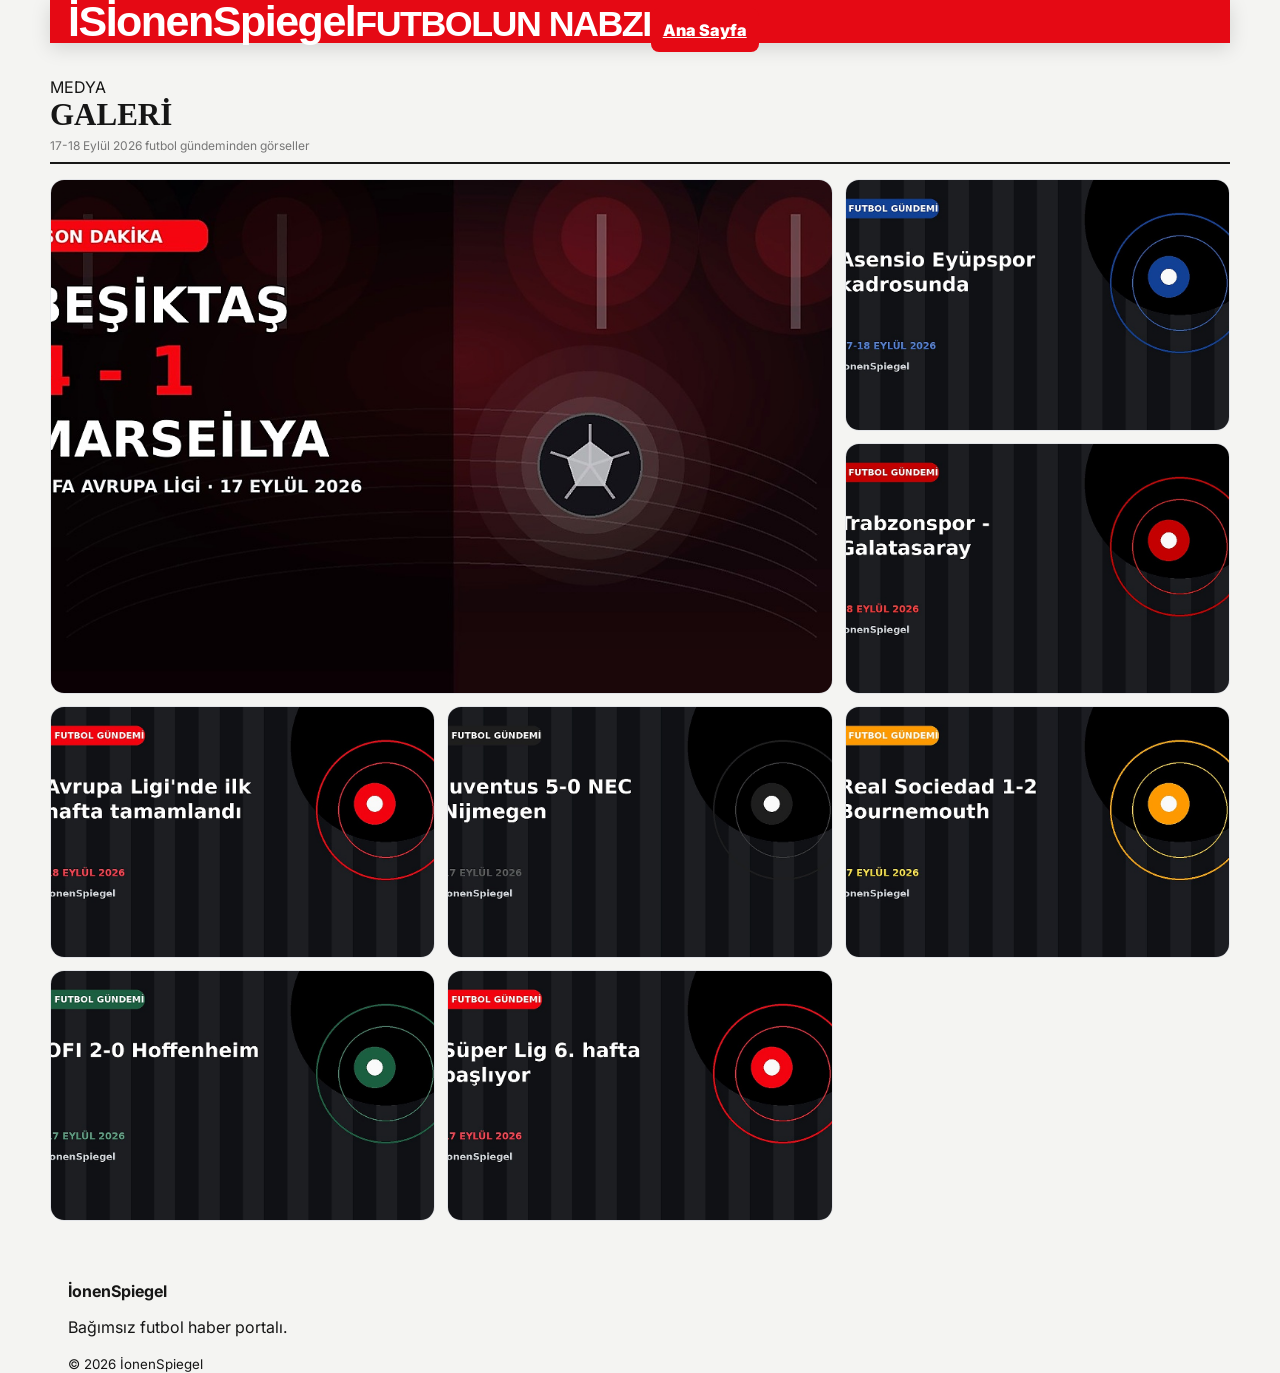
<file: galeri.html>
<!doctype html>
<html lang="tr">
<head>
<meta charset="utf-8"><meta name="viewport" content="width=device-width,initial-scale=1">
<title>Galeri | İonenSpiegel</title>
<link rel="preconnect" href="https://fonts.googleapis.com"><link rel="preconnect" href="https://fonts.gstatic.com" crossorigin>
<link href="https://fonts.googleapis.com/css2?family=Inter:wght@400;500;600;700;800;900&display=swap" rel="stylesheet">
<link rel="stylesheet" href="style.css?v=62">
<link rel="stylesheet" href="v62-modern.css?v=62">
  <script src="./ga4.js?v=64" defer></script>

<!-- Publytics Analytics -->
<script defer data-domain="ionenspiegel.github.io/Sfg3Ei" src="https://api.publytics.net/js/script.manual.min.js"></script>
<script>
    window.publytics = window.publytics || function() { (window.publytics.q = window.publytics.q || []).push(arguments) };
    publytics('pageview');
</script>


<!-- Microsoft Clarity -->
<script type="text/javascript">
    (function(c,l,a,r,i,t,y){
        c[a]=c[a]||function(){(c[a].q=c[a].q||[]).push(arguments)};
        t=l.createElement(r);t.async=1;t.src="https://www.clarity.ms/tag/"+i;
        y=l.getElementsByTagName(r)[0];y.parentNode.insertBefore(t,y);
    })(window, document, "clarity", "script", "ykfsmk1244");
</script>

</head>
<body>
<header class="site-header"><div class="topline"><div class="container topbar"><a class="brand" href="index.html"><span class="brand-mark">İS</span><span><strong>İonen</strong>Spiegel<small>FUTBOLUN NABZI</small></span></a><a class="primary-btn" href="index.html">Ana Sayfa</a></div></div></header>
<main class="container section media-page">
<div class="section-head"><div><span class="eyebrow red">MEDYA</span><h2>Galeri</h2><p class="section-subtitle">17-18 Eylül 2026 futbol gündeminden görseller</p></div></div>
<div class="gallery-page-grid">
<figure><img src="photo-bjk.jpg" alt="Beşiktaş Marseille görseli"><figcaption>Beşiktaş 4-1 Marseille · 17 Eylül</figcaption></figure>
<figure><img src="photo-asensio.jpg" alt="Fenerbahçe Asensio görseli"><figcaption>Fenerbahçe · Asensio · 17 Eylül</figcaption></figure>
<figure><img src="photo-derbi.jpg" alt="Trabzonspor Galatasaray görseli"><figcaption>Trabzonspor-Galatasaray · 18 Eylül</figcaption></figure>
<figure><img src="photo-europa.jpg" alt="Avrupa Ligi görseli"><figcaption>Avrupa Ligi · 18 Eylül</figcaption></figure>
<figure><img src="photo-juventus.jpg" alt="Juventus NEC görseli"><figcaption>Juventus 5-0 NEC · 17 Eylül</figcaption></figure>
<figure><img src="photo-bournemouth.jpg" alt="Real Sociedad Bournemouth görseli"><figcaption>Real Sociedad 1-2 Bournemouth · 17 Eylül</figcaption></figure>
<figure><img src="photo-hoffenheim.jpg" alt="OFI Hoffenheim görseli"><figcaption>OFI 2-0 Hoffenheim · 17 Eylül</figcaption></figure>
<figure><img src="photo-superlig.jpg" alt="Süper Lig programı görseli"><figcaption>Süper Lig 6. hafta · 18 Eylül</figcaption></figure>
</div>
</main>
<footer><div class="container footer-inner"><div><strong>İonenSpiegel</strong><p>Bağımsız futbol haber portalı.</p></div><small>© 2026 İonenSpiegel</small></div></footer>
</body></html>
</file>
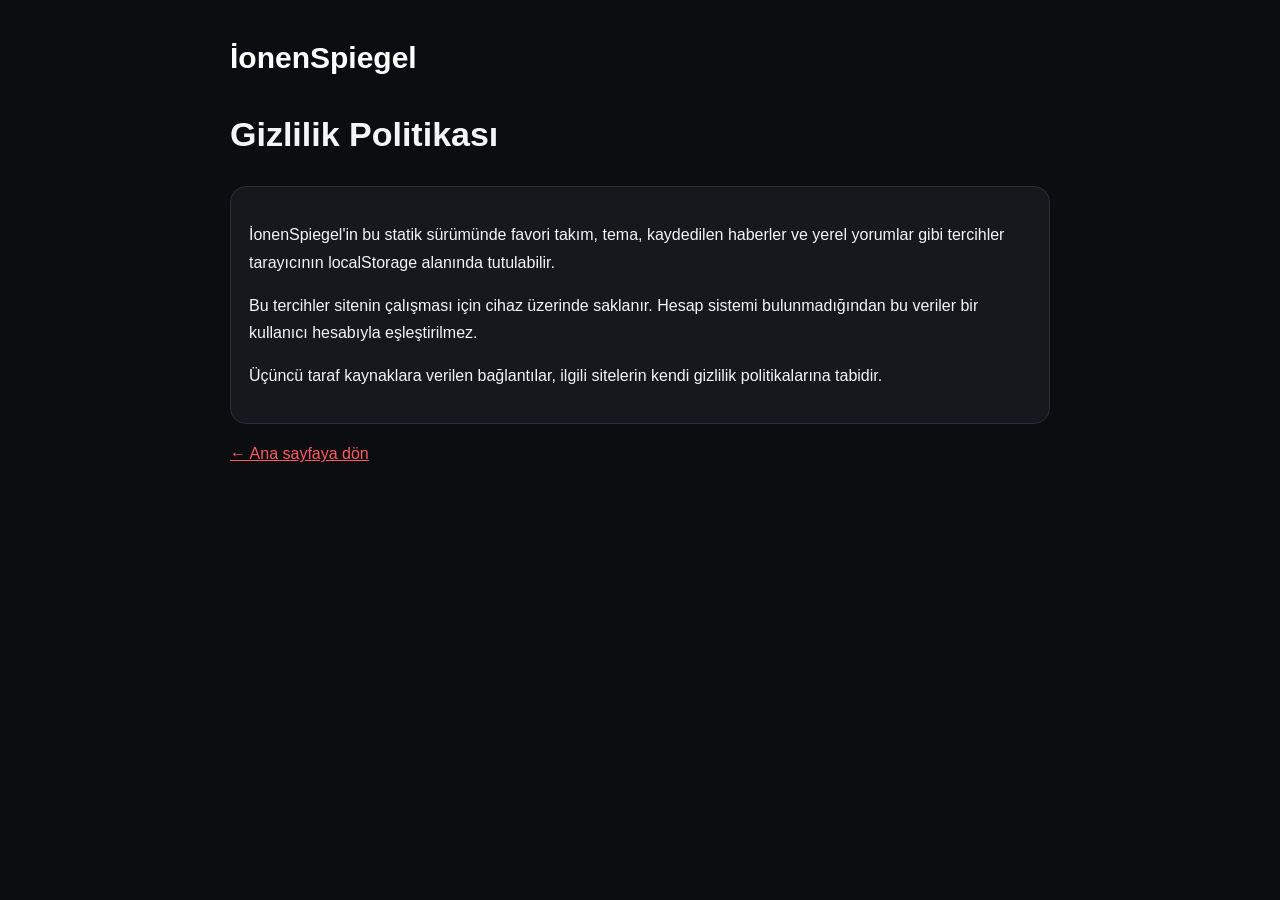
<file: gizlilik.html>
<!doctype html>
<html lang="tr"><head><meta charset="utf-8"><meta name="viewport" content="width=device-width,initial-scale=1">
<title>Gizlilik Politikası | İonenSpiegel</title>
<style>
body{margin:0;background:#0b0d10;color:#f3f5f7;font-family:Arial,sans-serif;line-height:1.7}
main{max-width:820px;margin:0 auto;padding:32px 20px 70px}
a{color:#ff5962} .brand{font-size:30px;font-weight:900;text-decoration:none;color:#fff}
h1{font-size:34px} h2{margin-top:28px} .box{padding:18px;border:1px solid #292e36;border-radius:16px;background:#15181d}
</style></head><body><main>
<a class="brand" href="./index.html">İonenSpiegel</a>
<h1>Gizlilik Politikası</h1>
<div class="box"><p>İonenSpiegel'in bu statik sürümünde favori takım, tema, kaydedilen haberler ve yerel yorumlar gibi tercihler tarayıcının localStorage alanında tutulabilir.</p>
<p>Bu tercihler sitenin çalışması için cihaz üzerinde saklanır. Hesap sistemi bulunmadığından bu veriler bir kullanıcı hesabıyla eşleştirilmez.</p>
<p>Üçüncü taraf kaynaklara verilen bağlantılar, ilgili sitelerin kendi gizlilik politikalarına tabidir.</p></div>
<p><a href="./index.html">← Ana sayfaya dön</a></p>
</main></body></html>
</file>
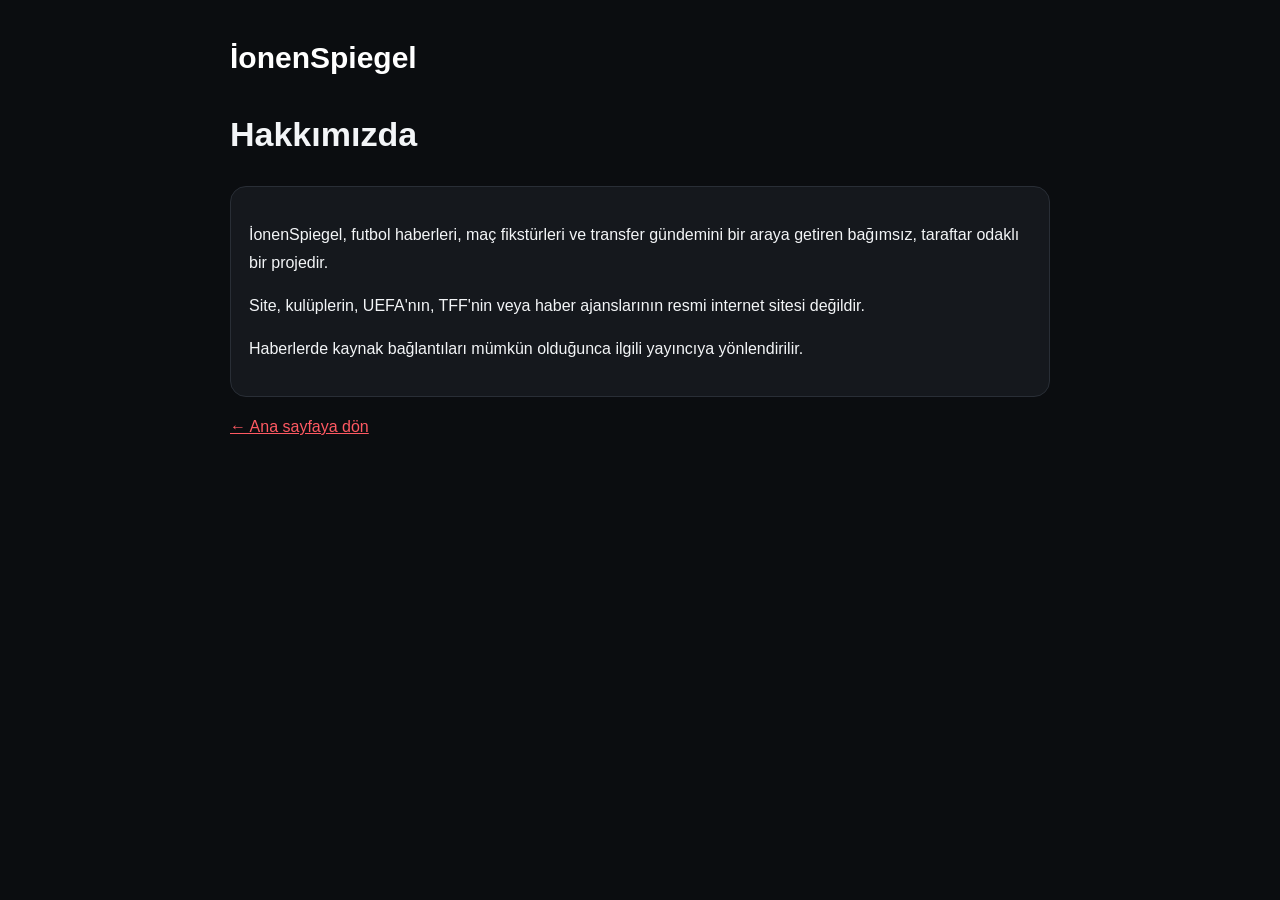
<file: hakkimizda.html>
<!doctype html>
<html lang="tr"><head><meta charset="utf-8"><meta name="viewport" content="width=device-width,initial-scale=1">
<title>Hakkımızda | İonenSpiegel</title>
<style>
body{margin:0;background:#0b0d10;color:#f3f5f7;font-family:Arial,sans-serif;line-height:1.7}
main{max-width:820px;margin:0 auto;padding:32px 20px 70px}
a{color:#ff5962} .brand{font-size:30px;font-weight:900;text-decoration:none;color:#fff}
h1{font-size:34px} h2{margin-top:28px} .box{padding:18px;border:1px solid #292e36;border-radius:16px;background:#15181d}
</style></head><body><main>
<a class="brand" href="./index.html">İonenSpiegel</a>
<h1>Hakkımızda</h1>
<div class="box"><p>İonenSpiegel, futbol haberleri, maç fikstürleri ve transfer gündemini bir araya getiren bağımsız, taraftar odaklı bir projedir.</p>
<p>Site, kulüplerin, UEFA'nın, TFF'nin veya haber ajanslarının resmi internet sitesi değildir.</p>
<p>Haberlerde kaynak bağlantıları mümkün olduğunca ilgili yayıncıya yönlendirilir.</p></div>
<p><a href="./index.html">← Ana sayfaya dön</a></p>
</main></body></html>
</file>
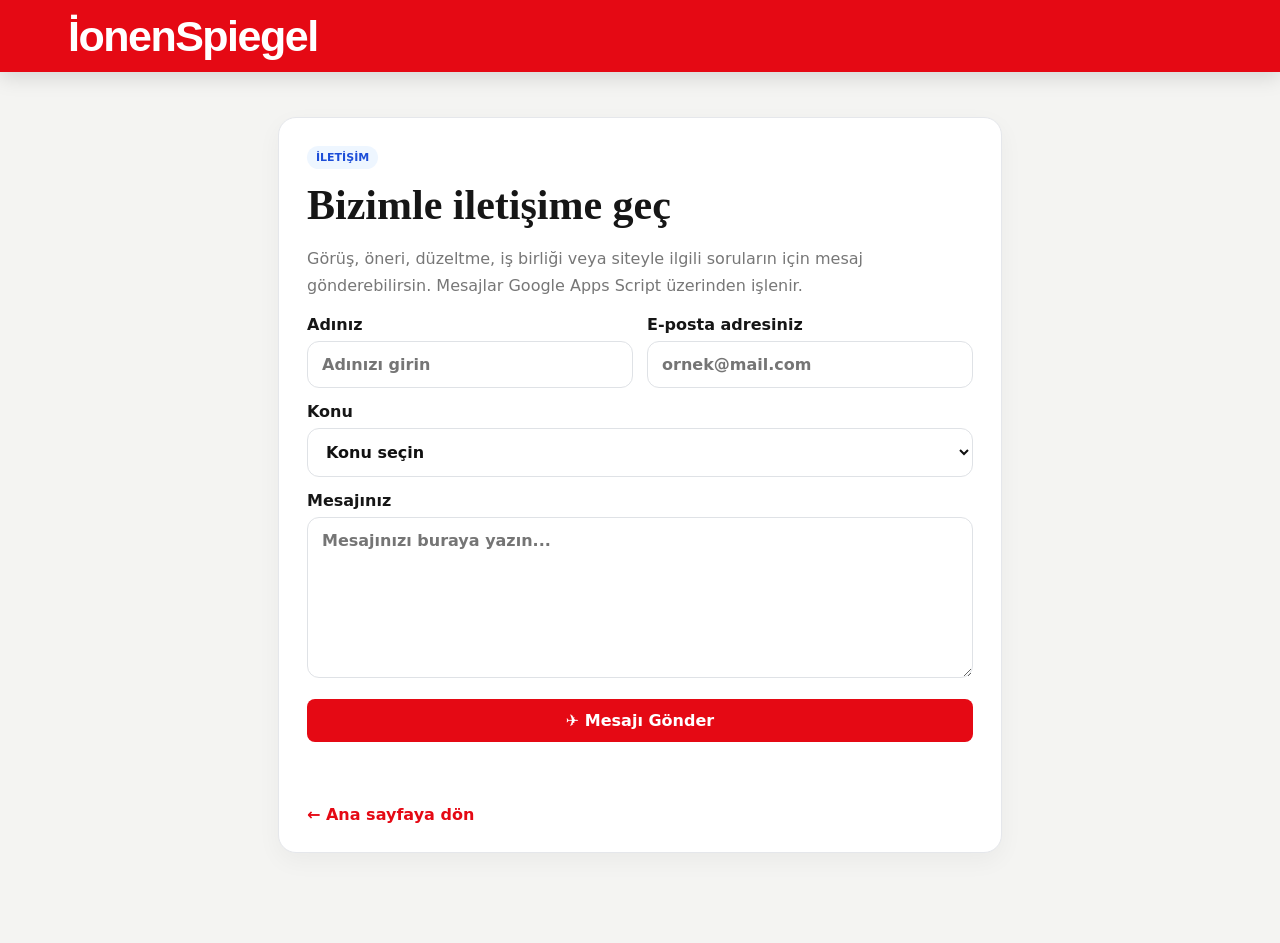
<file: iletisim.html>
<!doctype html><html lang="tr"><head><meta charset="utf-8"><meta name="viewport" content="width=device-width,initial-scale=1"><meta name="theme-color" content="#e50914"><title>İletişim | İonenSpiegel</title><link rel="stylesheet" href="style.css?v=69"><style>
.contact-page{max-width:760px;padding-top:45px;padding-bottom:90px}.contact-box{padding:28px}.contact-form{display:grid;gap:14px}.contact-form label{display:grid;gap:7px;font-weight:800}.contact-form input,.contact-form select,.contact-form textarea{width:100%;box-sizing:border-box;border:1px solid #dfe2e6;border-radius:12px;padding:13px 14px;background:#fff;color:#111;font:inherit}.dark-theme .contact-form input,.dark-theme .contact-form select,.dark-theme .contact-form textarea{background:#171a1f;color:#fff;border-color:#303640}.contact-grid{display:grid;grid-template-columns:1fr 1fr;gap:14px}@media(max-width:650px){.contact-grid{grid-template-columns:1fr}.contact-page{padding-top:25px}.contact-box{padding:18px}}
</style>
<!-- Publytics Analytics -->
<script defer data-domain="ionenspiegel.github.io/Sfg3Ei" src="https://api.publytics.net/js/script.manual.min.js"></script>
<script>
    window.publytics = window.publytics || function() { (window.publytics.q = window.publytics.q || []).push(arguments) };
    publytics('pageview');
</script>


<!-- Microsoft Clarity -->
<script type="text/javascript">
    (function(c,l,a,r,i,t,y){
        c[a]=c[a]||function(){(c[a].q=c[a].q||[]).push(arguments)};
        t=l.createElement(r);t.async=1;t.src="https://www.clarity.ms/tag/"+i;
        y=l.getElementsByTagName(r)[0];y.parentNode.insertBefore(t,y);
    })(window, document, "clarity", "script", "ykfsmk1244");
</script>

</head><body><header class="topbar"><div class="top-inner"><a class="brand" href="index.html">İonenSpiegel</a></div></header><main class="container contact-page"><section class="content-card contact-box"><span class="tag news">İLETİŞİM</span><h1 style="font-family:'Barlow Condensed';font-size:42px;margin:12px 0">Bizimle iletişime geç</h1><p style="line-height:1.7;color:var(--muted)">Görüş, öneri, düzeltme, iş birliği veya siteyle ilgili soruların için mesaj gönderebilirsin. Mesajlar Google Apps Script üzerinden işlenir.</p><form id="contactForm" class="contact-form" novalidate><div class="contact-grid"><label>Adınız<input id="contactName" name="name" autocomplete="name" maxlength="80" placeholder="Adınızı girin" required></label><label>E-posta adresiniz<input id="contactEmail" name="email" type="email" autocomplete="email" maxlength="120" placeholder="ornek@mail.com" required></label></div><label>Konu<select id="contactSubject" name="subject" required><option value="">Konu seçin</option><option>Haber / Düzeltme</option><option>Öneri</option><option>İş birliği</option><option>Diğer</option></select></label><label>Mesajınız<textarea id="contactMessage" name="message" rows="7" maxlength="2000" placeholder="Mesajınızı buraya yazın..." required></textarea></label><button class="primary-btn" type="submit">✈ Mesajı Gönder</button><p id="contactStatus" class="muted" aria-live="polite"></p></form><a href="index.html" style="display:inline-block;margin-top:18px;color:#e50914;font-weight:900;text-decoration:none">← Ana sayfaya dön</a></section></main><script>window.IONENSPIEGEL_COMMUNITY_API="https://script.google.com/macros/s/AKfycbxBXBqKqmqZZ7fTrXxrX-KrpxMetBROa58Crxt3Nt88PLphZbnV1vDMWyE9fraZoB0i/exec";</script><script id="v69-contact-form">(function(){const f=document.getElementById('contactForm'),api=window.IONENSPIEGEL_COMMUNITY_API,s=document.getElementById('contactStatus');if(!f)return;f.addEventListener('submit',e=>{e.preventDefault();const n=document.getElementById('contactName').value.trim(),em=document.getElementById('contactEmail').value.trim(),k=document.getElementById('contactSubject').value.trim(),m=document.getElementById('contactMessage').value.trim();if(!n||!em||!k||!m){s.textContent='Lütfen tüm alanları doldur.';return}if(!/^[^\s@]+@[^\s@]+\.[^\s@]+$/.test(em)){s.textContent='Geçerli bir e-posta adresi gir.';return}const body='action=iletisim&name='+encodeURIComponent(n)+'&email='+encodeURIComponent(em)+'&konu='+encodeURIComponent(k)+'&subject='+encodeURIComponent(k)+'&message='+encodeURIComponent(m)+'&text='+encodeURIComponent(m);s.textContent='Mesaj gönderiliyor...';fetch(api,{method:'POST',mode:'no-cors',headers:{'Content-Type':'application/x-www-form-urlencoded;charset=UTF-8'},body}).then(()=>{f.reset();s.textContent='Mesajın gönderildi. Teşekkürler.'}).catch(()=>{s.textContent='Mesaj gönderilemedi. Lütfen tekrar dene.'})})})();</script></body></html>
</file>
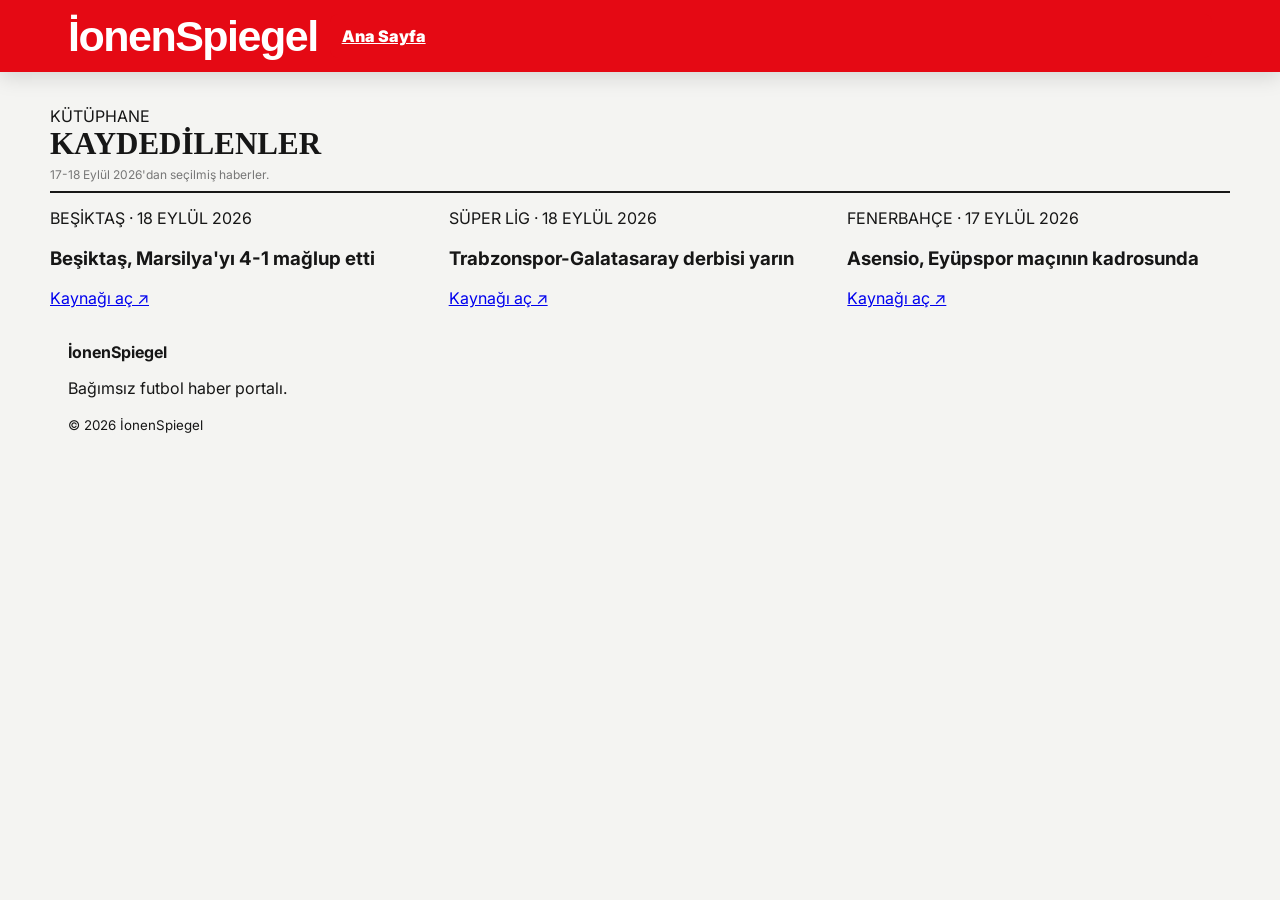
<file: kaydedilenler.html>
<!doctype html><html lang="tr"><head><meta charset="utf-8"><meta name="viewport" content="width=device-width,initial-scale=1">
<link rel="preconnect" href="https://fonts.googleapis.com"><link rel="preconnect" href="https://fonts.gstatic.com" crossorigin>
<link href="https://fonts.googleapis.com/css2?family=Inter:wght@400;500;600;700;800;900&display=swap" rel="stylesheet">
<title>Kaydedilenler | İonenSpiegel</title><link rel="stylesheet" href="style.css?v=62"><link rel="stylesheet" href="v62-modern.css?v=62">
  <script src="./ga4.js?v=64" defer></script>

<!-- Publytics Analytics -->
<script defer data-domain="ionenspiegel.github.io/Sfg3Ei" src="https://api.publytics.net/js/script.manual.min.js"></script>
<script>
    window.publytics = window.publytics || function() { (window.publytics.q = window.publytics.q || []).push(arguments) };
    publytics('pageview');
</script>


<!-- Microsoft Clarity -->
<script type="text/javascript">
    (function(c,l,a,r,i,t,y){
        c[a]=c[a]||function(){(c[a].q=c[a].q||[]).push(arguments)};
        t=l.createElement(r);t.async=1;t.src="https://www.clarity.ms/tag/"+i;
        y=l.getElementsByTagName(r)[0];y.parentNode.insertBefore(t,y);
    })(window, document, "clarity", "script", "ykfsmk1244");
</script>

</head><body>
<header class="topbar"><div class="top-inner"><a class="brand" href="index.html"><span>İonen</span>Spiegel</a><a class="primary-btn" href="index.html">Ana Sayfa</a></div></header>
<main class="container section"><div class="section-head"><div><span class="eyebrow red">KÜTÜPHANE</span><h2>Kaydedilenler</h2><p class="section-subtitle">17-18 Eylül 2026'dan seçilmiş haberler.</p></div></div>
<div class="news-grid">
<article class="news-card"><div class="news-thumb" style="background-image:url('news-bjk.jpg')"></div><div class="news-info"><span>BEŞİKTAŞ · 18 EYLÜL 2026</span><h3>Beşiktaş, Marsilya'yı 4-1 mağlup etti</h3><a class="secondary-btn" target="_blank" rel="noopener" href="https://mobile.aa.com.tr/tr/spor/besiktas-olimpik-marsilyayi-maglup-etti/4060572">Kaynağı aç ↗</a></div></article>
<article class="news-card"><div class="news-thumb" style="background-image:url('news-derbi.jpg')"></div><div class="news-info"><span>SÜPER LİG · 18 EYLÜL 2026</span><h3>Trabzonspor-Galatasaray derbisi yarın</h3><a class="secondary-btn" target="_blank" rel="noopener" href="https://www.aa.com.tr/tr/spor/trabzonspor-galatasaray-rekabetinde-144-randevu/4060865">Kaynağı aç ↗</a></div></article>
<article class="news-card"><div class="news-thumb" style="background-image:url('news-asensio.jpg')"></div><div class="news-info"><span>FENERBAHÇE · 17 EYLÜL 2026</span><h3>Asensio, Eyüpspor maçının kadrosunda</h3><a class="secondary-btn" target="_blank" rel="noopener" href="https://beinsports.com.tr/haber/fenerbahceden-marco-asensio-aciklamasi">Kaynağı aç ↗</a></div></article>
</div></main>
<footer><div class="container footer-inner"><div><strong>İonenSpiegel</strong><p>Bağımsız futbol haber portalı.</p></div><small>© 2026 İonenSpiegel</small></div></footer></body></html>
</file>
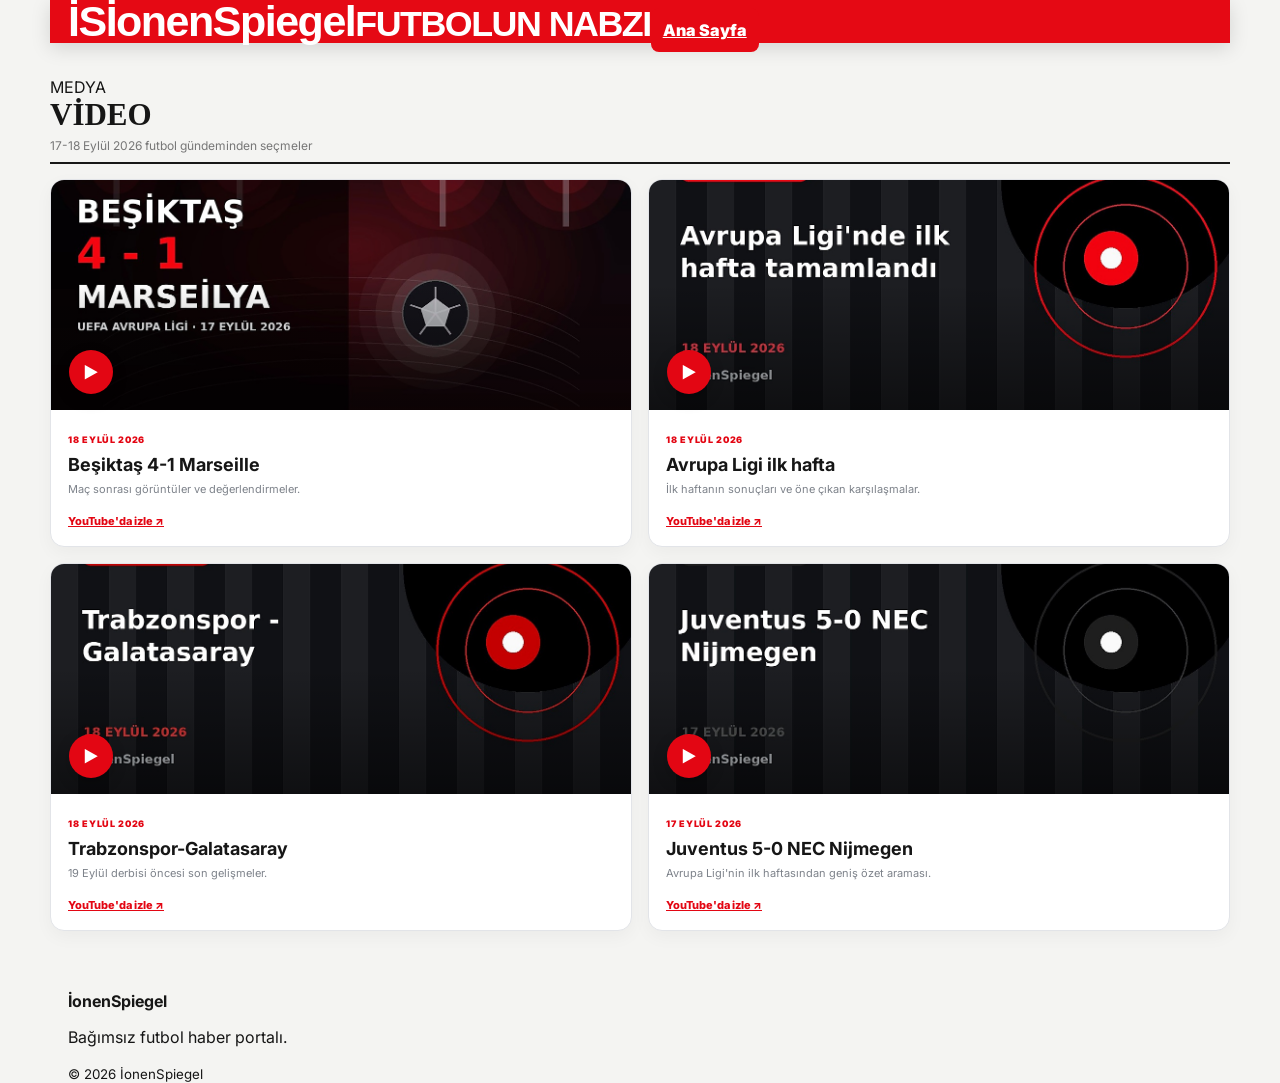
<file: video.html>
<!doctype html>
<html lang="tr">
<head>
<meta charset="utf-8"><meta name="viewport" content="width=device-width,initial-scale=1">
<title>Video | İonenSpiegel</title>
<link rel="preconnect" href="https://fonts.googleapis.com"><link rel="preconnect" href="https://fonts.gstatic.com" crossorigin>
<link href="https://fonts.googleapis.com/css2?family=Inter:wght@400;500;600;700;800;900&display=swap" rel="stylesheet">
<link rel="stylesheet" href="style.css?v=62">
<link rel="stylesheet" href="v62-modern.css?v=62">
  <script src="./ga4.js?v=64" defer></script>

<!-- Publytics Analytics -->
<script defer data-domain="ionenspiegel.github.io/Sfg3Ei" src="https://api.publytics.net/js/script.manual.min.js"></script>
<script>
    window.publytics = window.publytics || function() { (window.publytics.q = window.publytics.q || []).push(arguments) };
    publytics('pageview');
</script>


<!-- Microsoft Clarity -->
<script type="text/javascript">
    (function(c,l,a,r,i,t,y){
        c[a]=c[a]||function(){(c[a].q=c[a].q||[]).push(arguments)};
        t=l.createElement(r);t.async=1;t.src="https://www.clarity.ms/tag/"+i;
        y=l.getElementsByTagName(r)[0];y.parentNode.insertBefore(t,y);
    })(window, document, "clarity", "script", "ykfsmk1244");
</script>

</head>
<body>
<header class="site-header"><div class="topline"><div class="container topbar"><a class="brand" href="index.html"><span class="brand-mark">İS</span><span><strong>İonen</strong>Spiegel<small>FUTBOLUN NABZI</small></span></a><a class="primary-btn" href="index.html">Ana Sayfa</a></div></div></header>
<main class="container section media-page">
<div class="section-head"><div><span class="eyebrow red">MEDYA</span><h2>Video</h2><p class="section-subtitle">17-18 Eylül 2026 futbol gündeminden seçmeler</p></div></div>
<div class="video-page-grid">
<article class="video-card"><div class="video-image" style="background-image:url('photo-bjk.jpg')"><span>▶</span></div><div class="video-card-body"><span>18 EYLÜL 2026</span><h3>Beşiktaş 4-1 Marseille</h3><p>Maç sonrası görüntüler ve değerlendirmeler.</p><a href="https://www.youtube.com/results?search_query=Be%C5%9Fikta%C5%9F+Marseille+4-1+18+Eyl%C3%BCl+2026" target="_blank" rel="noopener">YouTube'da izle ↗</a></div></article>
<article class="video-card"><div class="video-image" style="background-image:url('photo-europa.jpg')"><span>▶</span></div><div class="video-card-body"><span>18 EYLÜL 2026</span><h3>Avrupa Ligi ilk hafta</h3><p>İlk haftanın sonuçları ve öne çıkan karşılaşmalar.</p><a href="https://www.youtube.com/results?search_query=UEFA+Europa+League+2026+highlights+17+September" target="_blank" rel="noopener">YouTube'da izle ↗</a></div></article>
<article class="video-card"><div class="video-image" style="background-image:url('photo-derbi.jpg')"><span>▶</span></div><div class="video-card-body"><span>18 EYLÜL 2026</span><h3>Trabzonspor-Galatasaray</h3><p>19 Eylül derbisi öncesi son gelişmeler.</p><a href="https://www.youtube.com/results?search_query=Trabzonspor+Galatasaray+19+Eyl%C3%BCl+2026" target="_blank" rel="noopener">YouTube'da izle ↗</a></div></article>
<article class="video-card"><div class="video-image" style="background-image:url('photo-juventus.jpg')"><span>▶</span></div><div class="video-card-body"><span>17 EYLÜL 2026</span><h3>Juventus 5-0 NEC Nijmegen</h3><p>Avrupa Ligi'nin ilk haftasından geniş özet araması.</p><a href="https://www.youtube.com/results?search_query=Juventus+NEC+5-0+17+September+2026" target="_blank" rel="noopener">YouTube'da izle ↗</a></div></article>
</div>
</main>
<footer><div class="container footer-inner"><div><strong>İonenSpiegel</strong><p>Bağımsız futbol haber portalı.</p></div><small>© 2026 İonenSpiegel</small></div></footer>
</body></html>
</file>
<file: style.css>
:root{--red:#e50914;--dark:#111;--bg:#f4f4f2;--muted:#777;--line:#deded9;--card:#fff;--yellow:#ffc400;--green:#19a463}*{box-sizing:border-box}html{scroll-behavior:smooth}body{margin:0;background:var(--bg);color:#161616;font-family:Inter,Arial,sans-serif;overflow-x:hidden}.container{max-width:1180px;margin:auto;padding:0 18px}button,a{font:inherit}.topbar{position:sticky;top:0;z-index:100;background:var(--red);color:#fff;box-shadow:0 5px 20px #0002}.top-inner{height:72px;max-width:1180px;margin:auto;padding:0 18px;display:flex;align-items:center;gap:12px}.brand{font-family:'Barlow Condensed',sans-serif;font-size:43px;line-height:1;font-weight:900;color:#fff;text-decoration:none;letter-spacing:-1.5px}.brand span{font-weight:600}.edition{font-size:10px;font-weight:900;border-left:1px solid #fff6;padding-left:12px}.desktop-nav{display:flex;gap:20px;margin-left:auto}.desktop-nav a{color:#fff;text-decoration:none;font-size:13px;font-weight:800;opacity:.95}.top-actions{display:flex;gap:7px;margin-left:10px}.icon-btn,.login-btn,.close-btn{border:0;cursor:pointer}.icon-btn{width:42px;height:42px;border-radius:9px;background:#ffffff18;color:#fff;font-size:26px}.hamburger{display:none}.login-btn{background:#fff;color:var(--red);border-radius:8px;padding:11px 17px;font-weight:900}.breaking{height:44px;background:#191919;color:#fff;display:flex;align-items:center;overflow:hidden}.breaking-label{height:100%;background:var(--red);display:flex;align-items:center;padding:0 18px;font-size:12px;font-weight:900;z-index:2;white-space:nowrap}.live-dot{display:inline-block;width:8px;height:8px;border-radius:50%;background:#ff3040;margin-right:7px;box-shadow:0 0 0 4px #ff304033}.breaking-scroll{display:flex;gap:28px;padding-left:22px;white-space:nowrap;overflow-x:auto;scrollbar-width:none}.breaking-scroll::-webkit-scrollbar{display:none}.breaking-scroll a{color:#fff;text-decoration:none;font-size:12px;font-weight:700}.breaking-scroll span{color:var(--red)}.hero-news{display:grid;grid-template-columns:minmax(0,2.1fr) minmax(280px,.9fr);gap:16px;margin-top:18px}.hero-media{height:470px;border-radius:14px;overflow:hidden;position:relative;background:radial-gradient(circle at 70% 30%,#6e0f17,#171717 58%,#090909);color:#fff;box-shadow:0 12px 35px #0002}.hero-media:before{content:"";position:absolute;inset:0;background:linear-gradient(120deg,#e5091426,#0000 45%,#000b),radial-gradient(circle at 25% 65%,#e5091460,transparent 30%)}.hero-copy{position:absolute;left:32px;right:32px;bottom:35px;z-index:2;max-width:700px}.category{display:inline-flex;padding:6px 9px;border-radius:4px;font-size:10px;font-weight:900}.category.red{background:var(--red)}.hero-copy h1{font-family:'Barlow Condensed',sans-serif;font-size:54px;line-height:.94;text-transform:uppercase;margin:14px 0 10px;max-width:720px}.hero-copy p{max-width:650px;color:#ddd;line-height:1.45;margin:0 0 15px}.hero-meta{display:flex;align-items:center;gap:15px;font-size:11px;color:#bbb}.ghost-btn{background:#fff;color:#111;border:0;border-radius:7px;padding:9px 12px;font-weight:900;cursor:pointer}.hero-counter{position:absolute;right:0;top:5px;font-weight:900;color:#fff8}.slider-arrow{position:absolute;z-index:4;top:50%;transform:translateY(-50%);width:44px;height:44px;border:1px solid #fff7;border-radius:50%;background:#0005;color:#fff;font-size:35px;line-height:1;cursor:pointer}.slider-arrow.left{left:16px}.slider-arrow.right{right:16px}.slider-dots{position:absolute;bottom:13px;right:30px;display:flex;gap:6px;z-index:3}.slider-dots i{width:24px;height:3px;background:#fff6;border-radius:4px}.slider-dots i.active{background:var(--red)}.hero-side{display:grid;gap:16px}.live-card,.quick-panel,.widget,.table-card,.club-card,.euro-card,.transfer-grid article,.feature-card{background:var(--card);border:1px solid var(--line);border-radius:13px}.live-card{padding:23px;display:flex;flex-direction:column;gap:12px}.live-card>div{font-size:11px;color:var(--red)}.live-card>strong{font-family:'Barlow Condensed';font-size:31px}.live-card em{color:var(--red);font-style:normal;margin:0 6px}.live-card>span{font-size:12px;color:#666}.live-card>a,.text-link,.news-row a,.euro-card a{color:var(--red);font-weight:900;text-decoration:none;font-size:12px}.quick-panel{padding:20px}.panel-title,.widget-title{font-size:11px;font-weight:900;letter-spacing:.8px;color:#777;margin-bottom:9px}.quick-panel button{display:grid;grid-template-columns:35px 1fr 20px;width:100%;text-align:left;padding:13px 0;border:0;border-bottom:1px solid #eee;background:none;cursor:pointer}.quick-panel button:last-child{border:0}.quick-panel button b{color:var(--red)}.quick-panel button span{color:#999}.section{padding:34px 0}.section-head{display:flex;justify-content:space-between;align-items:center;margin-bottom:15px;border-bottom:2px solid #171717;padding-bottom:9px}.section-head h2{font-family:'Barlow Condensed';font-size:31px;margin:0;text-transform:uppercase;display:flex;align-items:center;gap:9px}.red-line{width:6px;height:27px;background:var(--red);display:inline-block}.muted{font-size:12px;color:#777}.filter-btn,.transfer-tabs button,.match-filters button,.table-tabs button{border:1px solid #d5d5d0;background:#fff;border-radius:7px;padding:8px 11px;cursor:pointer;font-size:11px;font-weight:800}.filter-btn:hover,.transfer-tabs button.active,.match-filters button.active,.table-tabs button.active{background:var(--red);color:#fff;border-color:var(--red)}.latest-layout{display:grid;grid-template-columns:1.7fr .7fr;gap:18px}.news-feed{background:#fff;border:1px solid var(--line);border-radius:13px;overflow:hidden}.news-row{display:grid;grid-template-columns:180px 1fr;gap:17px;padding:15px;border-bottom:1px solid #eee;transition:.25s}.news-row:last-child{border:0}.news-row:hover{background:#fffafa;transform:translateX(3px)}.thumb{min-height:135px;border-radius:9px;display:grid;place-items:center;color:#fff;font-family:'Barlow Condensed';font-weight:900;font-size:23px;text-align:center}.photo-ts{background:linear-gradient(135deg,#092c59,#e53935)}.photo-bjk{background:linear-gradient(135deg,#070707,#565656)}.photo-gs{background:linear-gradient(135deg,#9d0909,#e2b400)}.photo-fb{background:linear-gradient(135deg,#05245c,#f0c400)}.news-kicker{font-size:10px;font-weight:900;color:var(--red)}.news-row h3{font-family:'Barlow Condensed';font-size:25px;line-height:1;margin:7px 0}.news-row p{color:#666;font-size:12px;line-height:1.4;margin:0 0 8px}.widget{padding:18px}.countdown{background:#151515;color:#fff;border-color:#151515}.countdown .widget-title{color:#aaa}.match-teams{display:flex;justify-content:space-between;align-items:center;gap:8px}.match-teams span{display:flex;flex-direction:column;align-items:center;gap:5px;font-size:20px}.match-teams b{font-size:10px}.match-teams strong{color:var(--red)}.count-grid{display:grid;grid-template-columns:repeat(4,1fr);gap:5px;margin:15px 0}.count-grid div{background:#fff1;border-radius:7px;padding:8px;text-align:center}.count-grid b{display:block;font-family:'Barlow Condensed';font-size:26px}.count-grid small{font-size:8px;color:#aaa}.wide-btn{display:block;background:var(--red);color:#fff;text-decoration:none;text-align:center;padding:10px;border-radius:7px;font-size:11px;font-weight:900}.trend-list{padding:0;margin:0;list-style:none}.trend-list li{display:flex;justify-content:space-between;padding:11px 0;border-bottom:1px solid #eee;font-size:12px}.trend-list li span{color:var(--red);font-weight:900}.league-grid{display:grid;grid-template-columns:1.55fr .75fr;gap:16px}.table-card{overflow:hidden}.table-tabs{display:flex;gap:5px;padding:12px;border-bottom:1px solid #eee}.table-tabs button{border:0;background:#f1f1ef}.table-card table{width:100%;border-collapse:collapse;font-size:12px}.table-card th{background:#181818;color:#fff;text-align:left;padding:10px}.table-card td{padding:10px;border-bottom:1px solid #eee}.table-card tr.highlight{background:#fff7e7}.hidden-panel{display:none;padding:12px}.hidden-panel.show{display:block}.result-item,.fixture-item{display:grid;grid-template-columns:1fr 80px 1fr;align-items:center;padding:13px;border-bottom:1px solid #eee;font-size:12px}.result-item strong{text-align:center;color:var(--red)}.fixture-item{display:flex;flex-direction:column;align-items:flex-start;gap:4px}.fixture-item span{font-size:10px;color:var(--red);font-weight:900}.club-cards{display:grid;grid-template-columns:1fr 1fr;gap:10px}.club-card{padding:16px;display:grid;grid-template-columns:1fr auto;grid-template-rows:auto auto;align-items:center}.club-card span{font-size:27px}.club-card b{font-size:13px}.club-card strong{font-family:'Barlow Condensed';font-size:35px;grid-column:2;grid-row:1/3}.club-card small{color:#777;font-size:10px}.red-card{border-top:4px solid #dcae00}.black-card{border-top:4px solid #111}.blue-card{border-top:4px solid #1b5da7}.yellow-card{border-top:4px solid #1b4b99}.europe-grid{display:grid;grid-template-columns:repeat(3,1fr);gap:13px}.euro-card{padding:22px;min-height:200px}.euro-card.dark{background:#161616;color:#fff}.euro-card p{color:#666;font-size:12px;line-height:1.5}.euro-card.dark p{color:#bbb}.euro-card h3{font-family:'Barlow Condensed';font-size:29px;margin:12px 0 5px}.euro-badge{font-size:9px;font-weight:900;color:var(--red)}.transfer-tabs{display:flex;gap:5px}.transfer-grid{display:grid;grid-template-columns:repeat(4,1fr);gap:12px}.transfer-grid article{padding:18px}.transfer-grid article small{display:block;color:#888;font-size:9px;font-weight:900;margin-bottom:7px}.transfer-grid article h3{font-family:'Barlow Condensed';font-size:23px;line-height:1;margin:6px 0}.transfer-grid article p{font-size:12px;color:#666;line-height:1.45}.transfer-grid article>b{font-size:10px}.rumor,.official{display:inline-block;padding:5px 7px;border-radius:4px;font-size:9px;font-weight:900}.rumor{background:#f3c000}.official{background:#d7f4e5;color:#147348}.source-note{margin-top:10px;font-size:10px;color:#777;background:#eee;padding:10px;border-radius:7px}.match-filters{display:flex;gap:6px;margin-bottom:10px}.match-list{border:1px solid var(--line);border-radius:12px;overflow:hidden;background:#fff}.match-league{display:flex;justify-content:space-between;padding:10px 14px;background:#f1f1ef;font-size:10px}.match-league span{color:#777}.match-row{display:grid;grid-template-columns:70px 1fr 45px 1fr 80px;align-items:center;padding:14px;border-bottom:1px solid #eee;font-size:12px}.match-row:last-child{border:0}.match-row span{color:#777}.match-row strong{text-align:center;color:var(--red)}.match-row em{text-align:right;color:#777;font-style:normal;font-size:10px}.match-row.featured{background:#fff5f5}.extras-grid{display:grid;grid-template-columns:repeat(3,1fr);gap:12px}.feature-card{padding:20px;text-align:left;cursor:pointer;display:grid;grid-template-columns:45px 1fr;grid-template-rows:auto auto;gap:3px 8px}.feature-card span{font-size:28px;grid-row:span 2}.feature-card b{font-size:14px}.feature-card small{color:#777;font-size:10px}.footer-grid{display:grid;grid-template-columns:2fr 1fr 1fr 1fr 1fr;gap:28px;padding-top:35px;padding-bottom:35px}.footer-grid a{display:block;color:#aaa;text-decoration:none;margin-top:8px;font-size:12px}.footer-grid p{color:#999;font-size:11px}.footer-brand{font-size:36px}.mobile-nav{display:none}.drawer-backdrop,.modal-backdrop{position:fixed;inset:0;background:#0008;z-index:150;opacity:0;pointer-events:none;transition:.25s}.drawer-backdrop.show,.modal-backdrop.show{opacity:1;pointer-events:auto}.drawer{position:fixed;left:0;top:0;bottom:0;width:min(360px,88vw);background:#2f2f2f;color:#fff;z-index:151;transform:translateX(-100%);transition:.3s;overflow:auto;box-shadow:12px 0 40px #0005}.drawer.open{transform:translateX(0)}.drawer-head{height:72px;background:var(--red);display:flex;align-items:center;justify-content:space-between;padding:0 20px;font-family:'Barlow Condensed';font-size:29px}.close-btn{background:none;color:inherit;font-size:38px;line-height:1}.drawer-section-title{font-size:10px;color:#aaa;padding:18px 20px 7px;font-weight:900}.drawer-link{display:flex;justify-content:space-between;align-items:center;width:100%;padding:17px 20px;color:#fff;text-decoration:none;border:0;border-bottom:1px solid #ffffff12;background:none;text-align:left;cursor:pointer}.accordion{display:grid;max-height:0;overflow:hidden;transition:max-height .25s;background:#242424}.accordion.open{max-height:300px}.accordion a{color:#ddd;text-decoration:none;padding:12px 35px;font-size:12px}.drawer-ad{margin:20px;background:#fff;color:#333;border-radius:8px;padding:22px;text-align:center;font-weight:900}.drawer-ad small{color:#999;font-weight:500}.drawer-social{display:flex;gap:18px;padding:15px 20px;border-top:1px solid #ffffff12}.drawer-social a{color:#fff;text-decoration:none;font-size:12px}.modal{background:#fff;color:#111;border-radius:14px;width:min(420px,92vw);padding:28px;position:relative;box-shadow:0 25px 80px #0006}.modal-backdrop{display:grid;place-items:center}.modal .close-btn,.search-modal .close-btn{position:absolute;right:10px;top:8px;color:#111}.modal-logo{font-family:'Barlow Condensed';font-size:34px;font-weight:900;color:var(--red)}.modal h2{font-family:'Barlow Condensed';font-size:32px;margin:5px 0}.modal p{color:#666;font-size:12px;line-height:1.5}.modal input{width:100%;padding:12px;border:1px solid #ddd;border-radius:7px;margin:5px 0}.primary-btn{width:100%;padding:12px;background:var(--red);border:0;color:#fff;border-radius:7px;font-weight:900;margin:7px 0}.modal small{display:block;color:#999;font-size:9px}.search-modal{position:relative;background:#fff;border-radius:14px;width:min(760px,94vw);padding:25px;max-height:80vh;overflow:auto}.search-modal h2{font-family:'Barlow Condensed';font-size:34px}.big-search{display:flex;gap:7px}.big-search input{flex:1;padding:14px;border:1px solid #ddd;border-radius:8px}.big-search button{border:0;background:var(--red);color:#fff;border-radius:8px;padding:0 20px;font-weight:900}.search-hit{padding:12px 0;border-bottom:1px solid #eee}.search-hit b{font-family:'Barlow Condensed';font-size:20px}.search-hit small{display:block;color:#777}.toast{position:fixed;left:50%;bottom:80px;transform:translate(-50%,20px);background:#111;color:#fff;padding:12px 16px;border-radius:9px;font-size:11px;font-weight:800;opacity:0;pointer-events:none;z-index:250;transition:.25s}.toast.show{opacity:1;transform:translate(-50%,0)}#backTop{position:fixed;right:18px;bottom:20px;width:42px;height:42px;border:0;border-radius:50%;background:#111;color:#fff;font-size:20px;display:none;z-index:90}#backTop.show{display:block}#progress{position:fixed;top:0;left:0;width:0;height:3px;background:#fff;z-index:300;box-shadow:0 0 10px #fff8}
@media(max-width:850px){.container{padding:0 12px}.top-inner{height:62px;padding:0 12px}.hamburger{display:block}.desktop-nav{display:none}.brand{font-size:36px}.edition{display:none}.top-actions{margin-left:auto}.login-btn{padding:10px 12px;font-size:12px}.breaking{height:40px}.breaking-label{padding:0 12px}.mobile-team-strip b{font-size:9px}.hero-news,.latest-layout,.league-grid{grid-template-columns:1fr}.hero-media{height:430px}.hero-copy h1{font-size:44px}.hero-side{grid-template-columns:1fr 1fr}.side-column{display:grid;grid-template-columns:1fr 1fr;gap:10px}.news-row{grid-template-columns:125px 1fr}.thumb{min-height:110px;font-size:18px}.transfer-grid{grid-template-columns:1fr 1fr}.europe-grid{grid-template-columns:1fr 1fr}.extras-grid{grid-template-columns:1fr 1fr}.footer-grid{grid-template-columns:1fr 1fr}.mobile-nav{display:flex;position:fixed;bottom:0;left:0;right:0;height:62px;background:#fff;border-top:1px solid #ddd;z-index:120;justify-content:space-around;padding-bottom:env(safe-area-inset-bottom)}.mobile-nav a,.mobile-nav button{flex:1;border:0;background:#fff;text-decoration:none;color:#333;display:flex;flex-direction:column;align-items:center;justify-content:center;font-size:17px}.mobile-nav span{font-size:8px;font-weight:800;margin-top:3px}.footer-grid{padding-bottom:90px}}
@media(max-width:560px){.mobile-team-strip button:nth-child(2),.mobile-team-strip button:nth-child(4){display:none}.hero-media{height:450px;border-radius:10px}.hero-copy{left:20px;right:20px;bottom:35px}.hero-copy h1{font-size:39px}.hero-copy p{font-size:11px}.hero-side,.side-column{grid-template-columns:1fr}.section{padding:27px 0}.section-head h2{font-size:27px}.latest-layout{gap:10px}.news-row{grid-template-columns:1fr;gap:10px}.thumb{min-height:115px}.transfer-grid,.europe-grid,.extras-grid{grid-template-columns:1fr}.match-row{grid-template-columns:52px 1fr 30px 1fr 55px;font-size:10px}.match-row em{font-size:8px}.club-cards{grid-template-columns:1fr 1fr}.count-grid b{font-size:22px}.footer-grid{grid-template-columns:1fr}.hero-meta{flex-wrap:wrap}.hero-counter{top:0}}
@media(prefers-reduced-motion:reduce){*{animation:none!important;transition:none!important;scroll-behavior:auto!important}}

/* --- Gerçek fotoğraf katmanı --- */
.hero-media{background-position:center;background-size:cover;background-repeat:no-repeat}
.thumb{overflow:hidden;position:relative}
.thumb img{width:100%;height:100%;min-height:135px;object-fit:cover;display:block;transition:transform .45s ease}
.news-row:hover .thumb img{transform:scale(1.05)}
.thumb:after{content:"";position:absolute;inset:0;background:linear-gradient(180deg,#0000 45%,#0007);pointer-events:none}
.photo-ts,.photo-bjk,.photo-gs,.photo-fb{background:#171717}
.media-modal-backdrop{position:fixed;inset:0;background:#000b;z-index:260;display:grid;place-items:center;opacity:0;pointer-events:none;transition:.25s;padding:18px}
.media-modal-backdrop.show{opacity:1;pointer-events:auto}
.media-modal{width:min(760px,96vw);max-height:86vh;overflow:auto;background:#fff;border-radius:16px;padding:25px;position:relative;box-shadow:0 30px 100px #0008}
.media-modal .close-btn{position:absolute;right:10px;top:8px;color:#111}
.media-modal h2{font-family:'Barlow Condensed';font-size:38px;margin:5px 0 18px}
.media-grid{display:grid;grid-template-columns:repeat(2,1fr);gap:12px}
.media-card{border:1px solid var(--line);border-radius:12px;overflow:hidden;background:#fafafa;text-decoration:none;color:#111;display:block;transition:.2s}
.media-card:hover{transform:translateY(-3px);box-shadow:0 10px 25px #0001}
.media-card img{width:100%;height:190px;object-fit:cover;display:block}
.media-card div{padding:12px}
.media-card b{display:block;font-family:'Barlow Condensed';font-size:22px;line-height:1.05}
.media-card small{display:block;color:#777;margin-top:5px;line-height:1.35}
.video-list{display:grid;gap:10px}
.video-item{display:flex;align-items:center;gap:12px;padding:14px;border:1px solid var(--line);border-radius:10px;text-decoration:none;color:#111;background:#fafafa}
.video-item .play{width:44px;height:44px;border-radius:50%;display:grid;place-items:center;background:var(--red);color:#fff;font-size:18px;flex:none}
.video-item b{font-size:14px}
.video-item small{display:block;color:#777;margin-top:3px}
@media(max-width:560px){
  .media-grid{grid-template-columns:1fr}
  .media-card img{height:170px}
}

.hero-media{background-color:#222!important}.thumb img{position:relative;z-index:1}.hero-copy,.slider-arrow,.slider-dots{z-index:5}

/* V8 additions */
.table-scroll{width:100%;overflow-x:auto;-webkit-overflow-scrolling:touch}.table-scroll table{min-width:760px}.standings-modern table{width:100%;border-collapse:collapse}.standings-modern th,.standings-modern td{padding:11px 9px;border-bottom:1px solid var(--line);text-align:left;font-size:11px}.standings-modern th{font-size:9px;text-transform:uppercase;color:var(--muted);background:#f5f5f3}.standings-modern tr.highlight{background:#fff8e7}.standings-modern .points{color:var(--red);font-size:15px}.form-dots{display:flex;gap:4px}.form-dots i{width:19px;height:19px;border-radius:50%;display:grid;place-items:center;color:#fff;font-size:8px;font-style:normal;font-weight:900}.form-dots .win{background:var(--green)}.form-dots .draw{background:#e0a900}.form-dots .loss{background:var(--red)}.positive{color:var(--green);font-weight:900}.standings-note{padding:10px 12px;border-top:1px solid var(--line);color:var(--muted);font-size:9px;font-weight:700}.standings-note span{color:var(--red);margin-right:4px}
.live-score-widget{position:relative;overflow:hidden}.live-score-head{display:flex;justify-content:space-between;align-items:center;margin-bottom:12px}.live-score-head>div{display:flex;align-items:center;gap:8px}.live-score-head strong{font-size:11px}.live-pulse{width:9px;height:9px;background:var(--red);border-radius:50%;animation:livePulse 1.2s infinite}@keyframes livePulse{0%{box-shadow:0 0 0 0 #e5091466}70%{box-shadow:0 0 0 8px #e5091400}100%{box-shadow:0 0 0 0 #e5091400}}.live-clock{font-size:10px;color:var(--muted);font-weight:800}.live-score-list{display:grid;gap:8px}.no-live-match{text-align:center;padding:16px 8px;border:1px dashed var(--line);border-radius:9px}.no-live-match span{display:block;font-size:24px}.no-live-match strong{display:block;font-size:11px;margin-top:5px}.no-live-match small{display:block;color:var(--muted);font-size:9px;margin-top:4px}.live-all-link{display:block;margin-top:9px;color:var(--red);text-decoration:none;font-size:10px;font-weight:900}
.transfer-probability{margin-top:15px;padding-top:11px;border-top:1px solid var(--line)}.probability-head{display:flex;justify-content:space-between;align-items:center;margin-bottom:7px}.probability-head span{font-size:9px;color:var(--muted);font-weight:800;text-transform:uppercase}.probability-head strong{font-family:'Barlow Condensed';font-size:22px;color:var(--red)}.probability-bar{height:7px;background:#e6e6e2;border-radius:20px;overflow:hidden}.probability-bar span{display:block;height:100%;background:linear-gradient(90deg,var(--red),#ff6068);border-radius:inherit;transform-origin:left;animation:probabilityIn .8s ease-out}@keyframes probabilityIn{from{transform:scaleX(0)}to{transform:scaleX(1)}}.probability-note{display:block;margin-top:6px;color:var(--muted);font-size:9px}.confirmed .probability-head strong{color:var(--green)}.confirmed .probability-bar span{background:var(--green)}
.analysis-grid{display:grid;grid-template-columns:1.35fr 1fr 1fr;gap:14px}.analysis-card{background:var(--card);border:1px solid var(--line);border-radius:14px;padding:22px;box-shadow:0 8px 25px #00000008}.featured-analysis{border-top:4px solid var(--red)}.analysis-label{display:inline-flex;padding:5px 8px;border-radius:4px;background:#ffe8e9;color:var(--red);font-size:9px;font-weight:900;letter-spacing:.4px}.analysis-card h3{font-family:'Barlow Condensed';font-size:29px;line-height:1;margin:13px 0 8px}.analysis-meta{display:flex;gap:7px;color:var(--muted);font-size:9px;font-weight:800;margin-bottom:14px}.analysis-card p{color:#666;font-size:12px;line-height:1.7;margin:0 0 13px}.analysis-fact{display:flex;flex-direction:column;gap:4px;margin-top:17px;padding:12px;border-left:3px solid var(--red);background:#f7f7f5;border-radius:0 8px 8px 0}.analysis-fact strong{color:var(--red);font-size:10px;text-transform:uppercase}.analysis-fact span{color:#555;font-size:10px;font-weight:700}
.embed-video-list{gap:18px}.video-embed-card{overflow:hidden;border:1px solid var(--line);border-radius:12px;background:var(--card)}.video-frame{position:relative;width:100%;aspect-ratio:16/9;background:#000}.video-frame iframe{position:absolute;inset:0;width:100%;height:100%;border:0}.video-info{padding:13px}.video-source{display:block;color:var(--red);font-size:9px;font-weight:900;text-transform:uppercase}.video-info h3{font-family:'Barlow Condensed';font-size:21px;line-height:1.05;margin:5px 0 0}.modal-open{overflow:hidden}
.dark-theme{--bg:#0b0d10;--card:#15181d;--dark:#f5f5f5;--muted:#9da3ad;--line:#292e36;background:var(--bg);color:#f5f5f5}.dark-theme body{background:var(--bg);color:#f5f5f5}.dark-theme .dark-theme .mobile-team-strip,.dark-theme .news-feed,.dark-theme .table-card,.dark-theme .match-list,.dark-theme .widget,.dark-theme .club-card,.dark-theme .euro-card,.dark-theme .transfer-grid article,.dark-theme .feature-card,.dark-theme .analysis-card{background:var(--card);border-color:var(--line);color:#f5f5f5}.dark-theme .section-head{border-color:#343942}.dark-theme .news-row,.dark-theme .standings-modern td,.dark-theme .table-card td,.dark-theme .table-card th{border-color:var(--line)}.dark-theme .news-row:hover{background:#1b1f25}.dark-theme .news-row h3,.dark-theme .analysis-card h3,.dark-theme .transfer-grid article h3,.dark-theme .euro-card h3{color:#fff}.dark-theme .news-row p,.dark-theme .analysis-card p,.dark-theme .euro-card p,.dark-theme .transfer-grid article p{color:#adb3bc}.dark-theme .standings-modern th{background:#090b0e}.dark-theme .standings-modern tr.highlight{background:#2b2414}.dark-theme .standings-note,.dark-theme .analysis-fact{background:#1c2026}.dark-theme .analysis-label{background:#32191c}.dark-theme .analysis-fact span{color:#c5c9d0}.dark-theme .filter-btn,.dark-theme .transfer-tabs button,.dark-theme .match-filters button,.dark-theme .table-tabs button{background:#1a1e24;border-color:#303640;color:#eee}.dark-theme .live-match,.dark-theme .no-live-match{background:#101318;border-color:var(--line)}.dark-theme .mobile-nav,.dark-theme .mobile-nav a,.dark-theme .mobile-nav button{background:#111419;color:#eee;border-color:var(--line)}.dark-theme .probability-bar{background:#292e36}.dark-theme .media-modal{background:#15181d;color:#fff}.dark-theme .video-embed-card,.dark-theme .media-card{background:#1b1f25;border-color:var(--line);color:#fff}
@media(max-width:950px){.analysis-grid{grid-template-columns:1fr 1fr}.featured-analysis{grid-column:1/-1}}@media(max-width:560px){.analysis-grid{grid-template-columns:1fr}.featured-analysis{grid-column:auto}.analysis-card{padding:18px}.analysis-card h3{font-size:27px}.analysis-card p{font-size:11px;line-height:1.65}.standings-modern .table-scroll table{min-width:760px}.live-score-widget{margin-bottom:10px}}


/* ================= V9 APP LAYER ================= */
html.dark-theme{background:#0b0d10}
body{transition:background .2s,color .2s}
.topbar{transition:background .2s,color .2s}
body.team-fenerbahce{--team-primary:#061b55;--team-secondary:#f4c400}
body.team-galatasaray{--team-primary:#9f0000;--team-secondary:#f0b400}
body.team-besiktas{--team-primary:#080808;--team-secondary:#e5e5e5}
body.team-trabzonspor{--team-primary:#8f1720;--team-secondary:#1c5c9f}
body.team-konyaspor{--team-primary:#0b6a43;--team-secondary:#fff}
body.team-corum-fk{--team-primary:#b3131b;--team-secondary:#fff}
body.team-gaziantep-fk{--team-primary:#a70e18;--team-secondary:#111}
body.team-goztepe{--team-primary:#e6b000;--team-secondary:#151515}
body.team-kocaelispor{--team-primary:#007a46;--team-secondary:#fff}
body.team-samsunspor{--team-primary:#d71920;--team-secondary:#fff}
body.team-genclerbirligi{--team-primary:#b30012;--team-secondary:#111}
body.team-amed-sportif-faaliyetler{--team-primary:#159447;--team-secondary:#c9212b}
body.team-kasimpasa{--team-primary:#2a65ad;--team-secondary:#fff}
body.team-caykur-rizespor{--team-primary:#007c3e;--team-secondary:#0d6a40}
body.team-alanyaspor{--team-primary:#f47b20;--team-secondary:#1685c5}
body.team-basaksehir{--team-primary:#f36f21;--team-secondary:#174a86}
body.team-erzurumspor-fk{--team-primary:#1592d0;--team-secondary:#fff}
body.team-eyupspor{--team-primary:#6c2a83;--team-secondary:#fff}

body[class*="team-"] .topbar{background:linear-gradient(110deg,var(--team-primary),var(--team-primary) 65%,var(--team-secondary))}
body[class*="team-"] .breaking-label{background:var(--team-primary)}
body[class*="team-"] .edition{color:var(--team-secondary);border-color:#ffffff55}
body[class*="team-"] .section-head .red-line{background:var(--team-primary)}
body[class*="team-"] .news-kicker,body[class*="team-"] .news-row a{color:var(--team-primary)}
body[class*="team-"] .category.red{background:var(--team-primary)}

/* bookmark */
.news-row{position:relative}
.bookmark-btn{position:absolute;right:12px;top:10px;width:34px;height:34px;border:1px solid var(--line);border-radius:50%;background:var(--card);color:var(--muted);cursor:pointer;z-index:5;display:grid;place-items:center;font-size:15px;transition:.2s;box-shadow:0 4px 12px #0000000d}
.bookmark-btn:hover{transform:translateY(-2px);color:var(--red);border-color:var(--red)}
.bookmark-btn.saved{background:var(--red);color:#fff;border-color:var(--red)}

/* setup wizard */
.setup-modal{max-width:680px}
.setup-kicker{display:inline-flex;padding:5px 8px;border-radius:4px;background:#ffe8e9;color:var(--red);font-size:9px;font-weight:900;letter-spacing:.6px}
.team-picker{display:grid;grid-template-columns:repeat(4,1fr);gap:8px;margin:18px 0}
.team-choice{border:1px solid var(--line);background:var(--card);color:inherit;border-radius:10px;padding:11px 8px;cursor:pointer;text-align:left;transition:.2s}
.team-choice strong{display:block;font-size:11px;margin-bottom:3px}.team-choice small{color:var(--muted);font-size:8px}.team-choice.selected{border:2px solid var(--red);box-shadow:0 0 0 3px #e5091418;transform:translateY(-1px)}
.primary-btn{width:100%;border:0;background:var(--red);color:#fff;border-radius:8px;padding:12px;font-weight:900;cursor:pointer}
.setup-modal p,.saved-subtitle{color:var(--muted);font-size:11px;line-height:1.5}

/* saved modal */
.saved-modal{max-width:760px}
.saved-news-list{display:grid;gap:10px;max-height:62vh;overflow:auto}
.saved-news-card{display:grid;grid-template-columns:110px 1fr auto;gap:12px;align-items:center;border:1px solid var(--line);border-radius:11px;padding:9px;background:var(--card)}
.saved-news-card img{width:110px;height:78px;object-fit:cover;border-radius:8px}.saved-news-card h3{font-family:'Barlow Condensed';font-size:21px;line-height:1;margin:3px 0}.saved-news-card small{font-size:9px;color:var(--muted)}
.saved-news-card a{color:var(--red);font-size:10px;font-weight:900;text-decoration:none}.saved-remove{border:0;background:none;color:var(--muted);cursor:pointer;font-size:18px}.saved-empty{text-align:center;padding:35px 12px;border:1px dashed var(--line);border-radius:10px;color:var(--muted);font-size:12px}

/* timeline */
.timeline-backdrop{position:fixed;inset:0;background:#050608dd;z-index:310;display:grid;place-items:center;opacity:0;pointer-events:none;transition:.25s;padding:18px}.timeline-backdrop.show{opacity:1;pointer-events:auto}
.timeline-modal{width:min(820px,96vw);max-height:88vh;overflow:auto;background:var(--card);color:inherit;border-radius:18px;padding:26px;position:relative;box-shadow:0 30px 100px #000b}.timeline-modal h2{font-family:'Barlow Condensed';font-size:40px;line-height:1;margin:8px 0 15px}.timeline-score{display:grid;grid-template-columns:1fr auto 1fr;align-items:center;gap:15px;background:#f5f5f2;border-radius:12px;padding:16px;margin-bottom:20px}.timeline-score span:last-child{text-align:right}.timeline-score strong{font-family:'Barlow Condensed';font-size:34px;color:var(--red)}.match-timeline{position:relative;padding:5px 0 5px 27px}.match-timeline:before{content:"";position:absolute;left:10px;top:0;bottom:0;width:2px;background:var(--line)}.timeline-event{position:relative;padding:11px 0 11px 16px;border-bottom:1px solid var(--line)}.timeline-event:before{content:"";position:absolute;left:-23px;top:17px;width:12px;height:12px;border-radius:50%;background:var(--red);box-shadow:0 0 0 4px color-mix(in srgb,var(--red) 12%,transparent)}.timeline-event.goal:before{background:#19a463}.timeline-event.yellow:before{background:#e0a900}.timeline-time{display:inline-block;color:var(--red);font-weight:900;font-size:10px;min-width:42px}.timeline-icon{margin-right:5px}.timeline-event strong{font-size:11px}.timeline-event p{margin:4px 0 0;color:var(--muted);font-size:10px}

/* stats tabs */
.stats-tabs{overflow-x:auto;white-space:nowrap}.stats-tabs button{flex:0 0 auto}.stats-panel{padding:12px}.stat-list{display:grid;gap:5px}.stat-row{display:grid;grid-template-columns:28px 1.3fr 1fr auto;gap:10px;align-items:center;padding:11px 8px;border-bottom:1px solid var(--line);font-size:11px}.stat-row b{width:24px;height:24px;border-radius:50%;display:grid;place-items:center;background:#f1f1ef}.stat-row strong{font-weight:800}.stat-row span{color:var(--muted)}.stat-row em{font-style:normal;color:var(--red);font-weight:900;font-family:'Barlow Condensed';font-size:17px}

/* dark layer */
.dark-theme body{background:#0b0d10;color:#eef1f4}.dark-theme .topbar{box-shadow:0 5px 20px #0008}.dark-theme .breaking{background:#050608}.dark-theme .mobile-team-strip,.dark-theme .dark-theme .section-head{border-color:#343942}.dark-theme .quick-panel button,.dark-theme .trend-list li,.dark-theme .news-row,.dark-theme .stat-row{border-color:#292e36}.dark-theme .news-feed,.dark-theme .table-card,.dark-theme .widget,.dark-theme .feature-card,.dark-theme .saved-news-card{background:#15181d;border-color:#292e36}.dark-theme .table-tabs button,.dark-theme .filter-btn{background:#1a1e24;color:#eee;border-color:#303640}.dark-theme .standings-modern th{background:#090b0e}.dark-theme .standings-modern td{border-color:#292e36}.dark-theme .standings-modern tr.highlight{background:#2b2414}.dark-theme .news-row:hover{background:#1b1f25}.dark-theme .news-row p,.dark-theme .live-card>span,.dark-theme .analysis-card p{color:#adb3bc}.dark-theme .timeline-score{background:#1c2026}.dark-theme .stat-row b{background:#242930}.dark-theme .media-modal,.dark-theme .modal,.dark-theme .timeline-modal{background:#15181d;color:#eef1f4}.dark-theme .saved-empty{border-color:#343942}.dark-theme .bookmark-btn{background:#1b1f25;border-color:#343942}.dark-theme .team-choice{background:#111419;border-color:#343942}.dark-theme .setup-kicker{background:#32191c}

.live-score-widget{cursor:pointer}.live-score-widget:focus-visible{outline:3px solid var(--red);outline-offset:3px}
@media(max-width:700px){.team-picker{grid-template-columns:repeat(2,1fr)}.saved-news-card{grid-template-columns:80px 1fr auto}.saved-news-card img{width:80px;height:65px}.timeline-modal{padding:20px}.timeline-modal h2{font-size:32px}.timeline-score{grid-template-columns:1fr auto 1fr}.timeline-score span{font-size:10px}.timeline-score strong{font-size:28px}.stat-row{grid-template-columns:25px 1.2fr 1fr auto}.stat-row span{font-size:9px}.stat-row em{font-size:15px}}
@media(max-width:430px){.team-picker{gap:6px}.team-choice{padding:10px 7px}.team-choice strong{font-size:10px}.bookmark-btn{right:8px;top:8px}.saved-news-card h3{font-size:18px}.saved-news-card{gap:8px}.stats-tabs{margin-right:-1px}}

/* V10 - smooth league tabs + long upcoming fixture lists */
html{scroll-behavior:smooth;scroll-padding-top:88px}
.table-card,.upcoming-main-card{scroll-margin-top:88px}
.hidden-panel{display:none;animation:panelIn .32s cubic-bezier(.2,.8,.2,1)}
.hidden-panel.show{display:block}
@keyframes panelIn{from{opacity:.25;transform:translateY(10px)}to{opacity:1;transform:translateY(0)}}
.stats-tabs{overflow-x:auto;scrollbar-width:none;scroll-behavior:smooth}
.stats-tabs::-webkit-scrollbar{display:none}
.stats-tabs button{white-space:nowrap;transition:transform .18s ease,background .18s ease,box-shadow .18s ease}
.stats-tabs button:active{transform:scale(.97)}

.fixtures-panel{padding:0 16px 16px}
.fixtures-panel-head{display:flex;justify-content:space-between;align-items:center;padding:15px 0 11px;border-bottom:1px solid var(--line);position:sticky;top:0;background:var(--card);z-index:2}
.fixtures-panel-head b{display:block;font-size:11px;color:var(--red);letter-spacing:.4px}
.fixtures-panel-head small{display:block;color:var(--muted);font-size:9px;margin-top:3px}
.fixtures-panel-head>span{font-size:9px;font-weight:900;color:var(--muted)}
.upcoming-fixtures{display:grid;gap:0}
.upcoming-match{display:grid;grid-template-columns:72px minmax(0,1fr) 118px;align-items:center;gap:12px;padding:13px 4px;border-bottom:1px solid var(--line);transition:background .18s ease,transform .18s ease}
.upcoming-match:hover{background:#00000004}
.upcoming-match.featured{background:#fff4f4;border-left:3px solid var(--red);padding-left:10px}
.upcoming-time{display:flex;flex-direction:column;gap:2px}
.upcoming-time strong{font-family:'Barlow Condensed';font-size:20px;line-height:1;color:var(--dark)}
.upcoming-time small{font-size:9px;color:var(--muted);font-weight:800}
.upcoming-teams{display:grid;grid-template-columns:1fr 28px 1fr;align-items:center;gap:7px;font-size:11px}
.upcoming-teams b{overflow:hidden;text-overflow:ellipsis;white-space:nowrap}
.upcoming-teams b:last-child{text-align:right}
.upcoming-teams span{text-align:center;color:var(--red);font-size:9px;font-weight:900}
.upcoming-comp{text-align:right;color:var(--muted);font-size:9px;font-weight:800}

.upcoming-main-card{background:var(--card);border:1px solid var(--line);border-radius:14px;overflow:hidden;box-shadow:0 8px 25px #00000008}
.upcoming-main-head{display:flex;justify-content:space-between;align-items:center;padding:16px;border-bottom:1px solid var(--line)}
.upcoming-main-head b{font-size:11px;color:var(--red)}
.upcoming-main-head span{font-size:9px;color:var(--muted);font-weight:800}
.upcoming-main-list{display:grid;max-height:650px;overflow:auto}
.upcoming-main-list .upcoming-match{padding:15px 18px}
.upcoming-main-list .upcoming-match:last-child{border-bottom:0}

.live-pulse.inactive{background:#aaa;animation:none;box-shadow:none}
.live-score-widget:has(.live-pulse.inactive){cursor:pointer}
.live-empty-modal{text-align:center;padding:45px 20px;border:1px dashed var(--line);border-radius:14px;margin-top:8px}
.live-empty-modal span{display:block;font-size:42px;margin-bottom:10px}
.live-empty-modal strong{display:block;font-family:'Barlow Condensed';font-size:27px}
.live-empty-modal small{display:block;color:var(--muted);font-size:10px;line-height:1.5;max-width:340px;margin:7px auto 0}
.live-modal-match{display:grid;grid-template-columns:45px 1fr auto 1fr;gap:10px;align-items:center;padding:14px;background:#f5f5f2;border-radius:10px;margin-bottom:10px}
.live-modal-match span{color:var(--red);font-weight:900;font-size:10px}
.live-modal-match b{font-size:11px}
.live-modal-match b:last-child{text-align:right}
.live-modal-match strong{font-family:'Barlow Condensed';font-size:28px;color:var(--red)}
.dark-theme .upcoming-main-card,.dark-theme .fixtures-panel-head{background:var(--card)}
.dark-theme .upcoming-match.featured{background:#2b1719}
.dark-theme .upcoming-match:hover{background:#ffffff08}
.dark-theme .live-modal-match{background:#1c2026}

@media(max-width:700px){
  .upcoming-match{grid-template-columns:62px minmax(0,1fr);gap:9px;padding:13px 2px}
  .upcoming-comp{grid-column:2;text-align:left}
  .upcoming-teams{font-size:11px}
  .upcoming-main-list{max-height:620px}
  .upcoming-main-list .upcoming-match{padding:14px 13px}
  .fixtures-panel{padding:0 11px 12px}
  .fixtures-panel-head{padding:13px 2px}
}


/* V12 - app shell, article detail, install, offline, skeleton, focus */
:root{color-scheme:light}.dark-theme{--bg:#0b0d10;--card:#15181d;--dark:#f3f5f7;--muted:#9da3ad;--line:#292e36;--yellow:#ffc400;--green:#25b978;color-scheme:dark}.dark-theme body{background:var(--bg);color:#eef1f4}.dark-theme .news-feed,.dark-theme .table-card,.dark-theme .widget,.dark-theme .live-card,.dark-theme .quick-panel,.dark-theme .upcoming-main-card,.dark-theme .article-detail{background:var(--card);border-color:var(--line)}.dark-theme .news-row p,.dark-theme .live-card>span,.dark-theme .article-body p{color:#adb3bc}.dark-theme .section-head{border-color:#343942}.dark-theme .article-detail .article-meta{color:#9da3ad}.dark-theme .article-actions{border-color:var(--line)}

.offline-banner{position:fixed;left:50%;top:82px;transform:translate(-50%,-16px);z-index:500;display:flex;align-items:center;gap:8px;padding:9px 13px;border-radius:999px;background:#17191d;color:#fff;box-shadow:0 8px 30px #0005;opacity:0;pointer-events:none;transition:.28s}.offline-banner.show{opacity:1;transform:translate(-50%,0)}.offline-banner span{font-size:14px;color:#ffc400}.offline-banner b{font-size:10px}.offline-banner small{font-size:9px;color:#bbb}

.news-feed.skeleton-mode{min-height:560px}.news-feed.skeleton-mode .news-row{display:grid!important;position:relative;pointer-events:none}.news-feed.skeleton-mode .news-row>*{visibility:hidden}.news-feed.skeleton-mode .news-row:after{content:"";position:absolute;inset:15px;border-radius:8px;background:linear-gradient(90deg,#eee 25%,#f7f7f5 37%,#eee 63%);background-size:400% 100%;animation:skeletonShimmer 1.2s infinite;opacity:.72}.dark-theme .news-feed.skeleton-mode .news-row:after{background:linear-gradient(90deg,#1b1f25 25%,#252a31 37%,#1b1f25 63%);background-size:400% 100%}@keyframes skeletonShimmer{0%{background-position:100% 0}100%{background-position:-100% 0}}

.article-backdrop{position:fixed;inset:0;z-index:360;background:#050608e8;display:grid;place-items:center;padding:0;opacity:0;pointer-events:none;transition:.25s}.article-backdrop.show{opacity:1;pointer-events:auto}.article-detail{width:min(900px,100vw);height:100%;max-height:100vh;overflow:auto;background:var(--card);color:#161616;padding:34px clamp(18px,4vw,48px) 45px;position:relative;transform:translateY(24px);transition:.28s;box-shadow:0 30px 100px #000b}.article-backdrop.show .article-detail{transform:translateY(0)}.article-kicker{color:var(--red);font-size:10px;font-weight:900;letter-spacing:.6px;margin:12px 0 8px}.article-detail h2{font-family:'Barlow Condensed';font-size:clamp(38px,6vw,64px);line-height:.95;margin:0 0 9px}.article-meta{color:var(--muted);font-size:10px;font-weight:800;margin-bottom:18px}.article-cover{width:100%;max-height:430px;object-fit:cover;border-radius:13px;background:#ddd;display:block}.article-body{max-width:760px;margin:22px auto 0}.article-body p{font-size:15px;line-height:1.8;color:#555;margin:0 0 18px}.article-body .article-lead{font-weight:700;color:inherit;font-size:17px}.article-actions{display:flex;gap:10px;align-items:center;border-top:1px solid var(--line);padding-top:18px;margin-top:25px}.article-source{display:inline-flex;align-items:center;justify-content:center;text-decoration:none;flex:1}.share-btn{border:1px solid var(--line);background:var(--card);color:inherit;border-radius:8px;padding:11px 15px;font-weight:900;cursor:pointer}.share-btn:hover{border-color:var(--red);color:var(--red)}

.install-card{display:none}.install-card[hidden]{display:none}.install-card.ready{display:block}

@media(max-width:700px){.offline-banner{top:78px;max-width:calc(100vw - 24px);white-space:nowrap}.article-detail{padding:27px 18px 40px}.article-detail h2{font-size:43px}.article-cover{max-height:300px;border-radius:10px}.article-body p{font-size:13px;line-height:1.7}.article-body .article-lead{font-size:15px}.article-actions{position:sticky;bottom:0;background:var(--card);padding-bottom:4px}.article-source,.share-btn{padding:11px 12px}.article-source{font-size:10px}.share-btn{font-size:10px}}


/* ================= V13 MOBILE STATS TABS FIX ================= */
.stats-tabs{display:grid;grid-template-columns:repeat(5,minmax(0,1fr));gap:5px;overflow:visible;white-space:normal;width:100%;box-sizing:border-box}
.stats-tabs button{min-width:0;width:100%;padding:9px 4px;font-size:10px;line-height:1.05;text-align:center;white-space:normal;overflow-wrap:anywhere}
@media(max-width:560px){.stats-tabs{grid-template-columns:repeat(5,minmax(0,1fr));padding:10px 8px;gap:5px}.stats-tabs button{font-size:9.5px;padding:9px 3px;min-height:38px}}
@media(max-width:380px){.stats-tabs{gap:3px;padding:9px 5px}.stats-tabs button{font-size:8.5px;padding:8px 2px}}

/* V15: gerçek canlı skor + ziyaretçi sayacı */
.live-match{padding:10px 11px;border:1px solid var(--line);border-radius:10px;background:#fff}
.live-teams{display:grid;grid-template-columns:1fr auto 1fr;align-items:center;gap:8px;margin-top:8px}
.live-team{display:flex;align-items:center;gap:6px;min-width:0;font-size:10px;font-weight:800}
.live-team.away{justify-content:flex-end;text-align:right}
.live-team img{width:22px;height:22px;object-fit:contain;border-radius:50%}
.live-score{font-family:'Barlow Condensed';font-size:22px;color:var(--red);white-space:nowrap}
.live-status{display:block;color:var(--muted);font-size:8px;margin-top:5px;text-align:center}
.visitor-counter{display:grid;gap:7px}.visitor-counter>b{font-size:12px}.visitor-counter div{display:flex;justify-content:space-between;gap:18px;font-size:10px;color:var(--muted)}.visitor-counter strong{color:var(--dark);font-size:13px}.footer-bottom{border-top:1px solid var(--line);padding:14px 0 22px;margin-top:20px;color:var(--muted);font-size:9px;text-align:center}
.live-modal-match{display:grid;grid-template-columns:55px 1fr auto 1fr;gap:9px;align-items:center;padding:12px 0;border-bottom:1px solid var(--line);font-size:10px}.live-modal-match strong{font-family:'Barlow Condensed';font-size:24px;color:var(--red)}.live-modal-match span{color:var(--red);font-weight:900}
.dark-theme .live-match{background:#101318;border-color:var(--line)}.dark-theme .visitor-counter strong{color:#fff}
@media(max-width:560px){.live-teams{gap:4px}.live-team{font-size:9px}.live-team img{width:18px;height:18px}.live-score{font-size:20px}.live-modal-match{grid-template-columns:45px 1fr auto 1fr;gap:6px}.live-modal-match strong{font-size:20px}}

/* V18: Dünya futbolu yatay haber akışı */
.world-news-section{overflow:hidden}
.world-news-section .section-head>div{min-width:0}
.section-subtitle{margin:5px 0 0;color:var(--muted);font-size:12px}
.world-news-track{display:flex;gap:14px;overflow-x:auto;scroll-snap-type:x mandatory;padding:2px 2px 12px 2px;scrollbar-width:thin;-webkit-overflow-scrolling:touch}
.world-news-track::-webkit-scrollbar{height:7px}.world-news-track::-webkit-scrollbar-thumb{background:#c9cdd3;border-radius:999px}.dark-theme .world-news-track::-webkit-scrollbar-thumb{background:#3a414b}
.world-card{flex:0 0 min(350px,82vw);min-height:265px;display:flex;flex-direction:column;justify-content:space-between;background:var(--card,#fff);border:1px solid var(--line,#e4e7eb);border-radius:16px;padding:18px;scroll-snap-align:start;box-shadow:0 8px 24px #1111}
.world-card.featured{flex-basis:min(410px,88vw);background:linear-gradient(145deg,#15181d,#242932);color:#fff;border-color:#303640}
.world-card h3{font-size:20px;line-height:1.15;margin:13px 0 10px}.world-card p{font-size:13px;line-height:1.55;color:var(--muted);margin:0}.world-card.featured p{color:#d9dde3}
.world-card-top,.world-card-bottom{display:flex;align-items:center;justify-content:space-between;gap:10px;font-size:11px;color:var(--muted)}
.world-card-bottom{margin-top:16px;padding-top:12px;border-top:1px solid var(--line,#e4e7eb)}.world-card.featured .world-card-bottom{border-color:#ffffff22;color:#d9dde3}
.world-card-bottom a{color:var(--red,#e50914);font-weight:800;text-decoration:none}.world-card.featured .world-card-bottom a{color:#fff}
.world-tag{display:inline-flex;padding:5px 8px;border-radius:999px;background:#f1f3f5;font-weight:900;color:#333;font-size:10px}.world-card.featured .world-tag{background:#e50914;color:#fff}.breaking-tag{background:#e50914;color:#fff}
.horizontal-hint{text-align:center;color:var(--muted);font-size:11px;margin-top:2px}
.dark-theme .world-card{background:var(--card);border-color:var(--line);box-shadow:none}.dark-theme .world-card p{color:#adb3bc}.dark-theme .world-card-bottom{border-color:var(--line)}
@media(max-width:700px){.world-card{min-height:285px;padding:16px}.world-card h3{font-size:18px}.world-card p{font-size:12px}.world-news-track{gap:10px}.section-subtitle{font-size:11px}.world-news-section .section-head{align-items:flex-start}}

/* V19: current world agenda + European night */
.current-world,.european-night{overflow:hidden}
.live-source-note{font-size:9px;font-weight:900;color:var(--green);text-transform:uppercase;letter-spacing:.8px;white-space:nowrap}
.news-ticker-track,.euro-match-track{display:flex;gap:14px;overflow-x:auto;scroll-snap-type:x mandatory;padding:2px 2px 12px;-webkit-overflow-scrolling:touch;scrollbar-width:thin}
.news-ticker-track::-webkit-scrollbar,.euro-match-track::-webkit-scrollbar{height:7px}
.news-ticker-track::-webkit-scrollbar-thumb,.euro-match-track::-webkit-scrollbar-thumb{background:#c9cdd3;border-radius:999px}
.dark-theme .news-ticker-track::-webkit-scrollbar-thumb,.dark-theme .euro-match-track::-webkit-scrollbar-thumb{background:#3a414b}
.ticker-card{flex:0 0 310px;min-height:190px;border:1px solid var(--line);border-radius:14px;background:var(--card);padding:17px;display:flex;flex-direction:column;scroll-snap-align:start;box-shadow:var(--shadow)}
.ticker-card .ticker-tag{align-self:flex-start;font-size:8px;font-weight:1000;letter-spacing:.8px;padding:5px 8px;border-radius:999px;background:#eef1f4;color:#30343a;margin-bottom:12px}.ticker-card .ticker-tag.rumor{background:#fff0d2;color:#9a6100}
.ticker-card b{font-size:17px;line-height:1.08}.ticker-card p{font-size:11px;color:var(--muted);line-height:1.55;margin:9px 0 12px}.ticker-card a{margin-top:auto;font-size:10px;font-weight:900;color:var(--red);text-decoration:none}
.horizontal-hint{font-size:9px;color:var(--muted);text-align:center;margin-top:1px}
.euro-match-card{flex:0 0 205px;min-height:150px;border:1px solid var(--line);border-radius:14px;background:var(--card);padding:15px;display:flex;flex-direction:column;justify-content:center;gap:7px;scroll-snap-align:start;box-shadow:var(--shadow)}
.euro-match-card span{font-size:9px;color:var(--red);font-weight:1000}.euro-match-card strong{font-family:'Barlow Condensed';font-size:22px;line-height:1}.euro-match-card em{font-style:normal;color:var(--muted);font-size:9px;font-weight:900}.euro-match-card small{font-size:8px;color:var(--muted);margin-top:5px}
.source-guide{padding-top:0}.source-guide-inner{display:flex;align-items:center;gap:18px;border:1px solid var(--line);border-radius:14px;background:var(--card);padding:14px 16px}.source-guide-inner>div{flex:1;min-width:0;display:grid;grid-template-columns:auto 1fr;column-gap:10px;align-items:center}.source-guide-inner .red-line{grid-row:span 2}.source-guide-inner b{font-size:11px}.source-guide-inner p{font-size:9px;color:var(--muted);line-height:1.5;margin:3px 0 0}.source-guide-inner p strong{color:var(--dark);font-size:8px}.source-guide-inner>a{font-size:9px;font-weight:900;color:var(--red);text-decoration:none;white-space:nowrap}
.dark-theme .ticker-card,.dark-theme .euro-match-card,.dark-theme .source-guide-inner{background:var(--card)}.dark-theme .ticker-card .ticker-tag{background:#242a32;color:#e9edf1}.dark-theme .ticker-card .ticker-tag.rumor{background:#493a20;color:#ffd77d}
@media(max-width:700px){.ticker-card{flex-basis:82vw;min-height:205px}.euro-match-card{flex-basis:68vw}.source-guide-inner{align-items:flex-start;flex-wrap:wrap}.source-guide-inner>div{flex-basis:100%}.source-guide-inner>a{margin-left:8px}.live-source-note{font-size:8px}.current-world .section-head{align-items:flex-start}}

/* V20 */
.content-section{scroll-margin-top:90px}.news-grid,.basketball-grid{display:grid;grid-template-columns:repeat(3,1fr);gap:16px}.content-card,.poll-card,.comments-card{background:var(--panel,#fff);border:1px solid var(--border,#e5e7eb);border-radius:18px;padding:20px;box-shadow:0 8px 24px rgba(0,0,0,.05)}.content-card h3,.poll-card h3,.comments-card h3{margin:10px 0 8px}.content-card p,.poll-card p,.comments-card p{color:var(--muted,#667085);line-height:1.6}.content-card a{font-weight:700;text-decoration:none}.tag{display:inline-flex;padding:5px 9px;border-radius:999px;font-size:11px;font-weight:800;background:#eef2ff}.tag.rumor{background:#fff1f2;color:#be123c}.tag.news{background:#eef6ff;color:#1d4ed8}.engage-grid{display:grid;grid-template-columns:1fr 1fr;gap:18px}.poll-option{width:100%;display:flex;justify-content:space-between;text-align:left;padding:12px;margin:7px 0;border:1px solid var(--border,#e5e7eb);background:transparent;border-radius:12px;cursor:pointer;color:inherit}.poll-option small{color:var(--muted,#667085)}.poll-line{position:relative;display:flex;justify-content:space-between;padding:8px 0;border-bottom:1px solid var(--border,#e5e7eb)}.poll-line i{position:absolute;left:0;bottom:0;height:3px;background:currentColor;opacity:.18}.comments-card input,.comments-card textarea{width:100%;box-sizing:border-box;margin:6px 0;padding:12px;border:1px solid var(--border,#e5e7eb);border-radius:10px;background:transparent;color:inherit}.comments-card textarea{resize:vertical}.comment-item{position:relative;border-top:1px solid var(--border,#e5e7eb);padding:12px 0}.comment-item small{margin-left:8px;color:var(--muted,#667085)}.comment-item p{margin:5px 0}.comment-item button{font-size:11px}.fixture-card{display:grid;grid-template-columns:72px 1fr auto;align-items:center;gap:12px;width:100%;text-align:left;padding:15px;border:1px solid var(--border,#e5e7eb);border-radius:14px;background:var(--panel,#fff);color:inherit;margin-bottom:8px;cursor:pointer}.fixture-card span{display:flex;gap:8px;align-items:center}.fixture-card span small{font-weight:700}.fixture-card strong em{font-style:normal;color:var(--muted,#667085);font-weight:500;margin:0 5px}.match-detail-modal{width:min(760px,calc(100vw - 28px));max-height:85vh;overflow:auto;background:var(--panel,#fff);color:inherit;border-radius:22px;padding:24px;position:relative}.match-detail-modal .close-btn{position:absolute;right:15px;top:12px}.match-tabs{display:flex;gap:10px;border-bottom:1px solid var(--border,#e5e7eb);padding:15px 0}.match-detail-body{display:grid;grid-template-columns:1fr 1fr;gap:15px;padding-top:18px}.match-stats{grid-column:1/-1;display:grid;grid-template-columns:repeat(3,1fr);gap:10px}.match-stats span{padding:14px;border-radius:12px;background:rgba(127,127,127,.08);display:flex;flex-direction:column;gap:6px}.dark .content-card,.dark .poll-card,.dark .comments-card,.dark .fixture-card,.dark .match-detail-modal{box-shadow:none}
@media(max-width:800px){.news-grid,.basketball-grid,.engage-grid{grid-template-columns:1fr}.fixture-card{grid-template-columns:62px 1fr}.fixture-card>small{grid-column:2}.match-detail-body{grid-template-columns:1fr}.match-stats{grid-template-columns:1fr}.content-card,.poll-card,.comments-card{padding:16px}}

/* V21 FIX: yeni içerik kartlarını koyu temaya uyumlu hale getir */
.dark-theme .content-card,
.dark-theme .poll-card,
.dark-theme .comments-card,
.dark-theme .fixture-card,
.dark-theme .match-detail-modal{
  background:var(--card);
  border-color:var(--line);
  color:#eef1f4;
  box-shadow:none;
}
.dark-theme .content-card h3,
.dark-theme .poll-card h3,
.dark-theme .comments-card h3{
  color:#fff;
}
.dark-theme .content-card p,
.dark-theme .poll-card p,
.dark-theme .comments-card p{
  color:#adb3bc;
}
.dark-theme .content-card a{color:#ff5a62}
.dark-theme .poll-option{
  color:#eef1f4;
  border-color:var(--line);
  background:#111419;
}
.dark-theme .poll-option small{color:#adb3bc}
.dark-theme .poll-line{border-color:var(--line);color:#eef1f4}
.dark-theme .comments-card input,
.dark-theme .comments-card textarea{
  background:#111419;
  color:#eef1f4;
  border-color:var(--line);
}
.dark-theme .comments-card input::placeholder,
.dark-theme .comments-card textarea::placeholder{color:#777f89}
.dark-theme .fixture-card strong em{color:#adb3bc}

/* V22: koyu tema + mobil okunabilirlik */
.dark-theme .fixture-card,.dark-theme .poll-option,.dark-theme .poll-line,.dark-theme .comment-item,.dark-theme .search-hit{background:var(--card);color:#f3f5f7;border-color:var(--line)}
.dark-theme .fixture-card strong,.dark-theme .poll-option span,.dark-theme .poll-line span,.dark-theme .comment-item b{color:#fff}
.dark-theme .fixture-card small,.dark-theme .poll-option small,.dark-theme .comment-item small,.dark-theme .comment-item p{color:#adb3bc}
.dark-theme .poll-option:hover{background:#1c2128}
.dark-theme .modal input,.dark-theme textarea{background:#101318;color:#fff;border-color:#303640}
.offline-banner{display:none!important}

/* V26 otomatik haber akışı */
#newsStatus{margin:.35rem 0 0;color:var(--muted);font-size:.78rem}
.live-news-row .news-kicker{letter-spacing:.04em}

/* 18 Eylül 2026 güncellemesi: maç sonucu kartları */
.home-fixture-card.result-card .home-fixture-teams em{color:#e50914;font-weight:900;font-size:1.45em}
.fixture-match.result-match .fixture-vs{color:#e50914;font-weight:900}

/* V45 performance + design layer */
:root{--red:#e50914;--red-deep:#b90712;--accent:#ffb000;--focus:#4d8dff;--z-header:100;--z-drawer:150;--z-modal:200;--z-toast:300;--z-progress:310;--z-bottom-nav:120}
.mobile-nav{z-index:var(--z-bottom-nav);transition:transform .24s ease,opacity .2s ease;backdrop-filter:blur(14px);-webkit-backdrop-filter:blur(14px)}
.mobile-nav.nav-hidden{transform:translateY(110%);opacity:0;pointer-events:none}
.mobile-nav a,.mobile-nav button{transition:color .18s ease,transform .18s ease}
.mobile-nav a.active,.mobile-nav button.active{color:var(--red)!important}
.mobile-nav a:focus-visible,.mobile-nav button:focus-visible,.fixture-filter:focus-visible{outline:3px solid #4d8dff88;outline-offset:2px}
.fixture-toolbar{scroll-snap-type:x proximity}
.fixture-filter{scroll-snap-align:start;transition:transform .16s ease,background .18s ease,border-color .18s ease,color .18s ease}
.fixture-filter:active{transform:scale(.96)}
.fixture-board,.news-feed,.content-card,.table-card,.widget,.feature-card,.euro-card{box-shadow:0 8px 24px #1014190b}
.progress{will-change:width}
.live-pulse{will-change:box-shadow}
.news-feed.skeleton-mode .news-row:after{background:#eceff2!important;background-image:none!important;animation:skeletonOpacity 1.05s ease-in-out infinite!important}
.dark-theme .news-feed.skeleton-mode .news-row:after{background:#242a32!important}
@keyframes skeletonOpacity{0%,100%{opacity:.38}50%{opacity:.82}}
.dark-theme .poll-result,.dark-theme #pollResult{color:#f5f7fa}
.dark-theme .poll-result small,.dark-theme #pollResult small{color:#c9ced6}
.dark-theme .poll-line{color:#eef1f4}
.dark-theme .poll-line b{color:#fff}
#progress{z-index:var(--z-progress);background:linear-gradient(90deg,var(--red),var(--accent),#fff)}
@media(max-width:820px){.mobile-nav{height:64px}.mobile-nav a.active,.mobile-nav button.active{transform:translateY(-2px)}.section{scroll-margin-top:86px}.fixture-board{box-shadow:0 14px 34px #0003}}
@media(prefers-reduced-motion:reduce){html{scroll-behavior:auto}.mobile-nav,.fixture-filter{transition:none}.breaking-scroll{animation:none!important}.live-pulse{animation:none!important}.news-feed.skeleton-mode .news-row:after{animation:none!important}}

/* V47: hero ve üst akış temizliği */
.hero-media{background-position:center;background-size:cover!important;}
.hero-media:after{content:"";position:absolute;inset:0;background:linear-gradient(90deg,rgba(0,0,0,.82) 0%,rgba(0,0,0,.52) 45%,rgba(0,0,0,.12) 100%);z-index:1;pointer-events:none}
.hero-copy,.hero-counter,.slider-arrow,.slider-dots{z-index:3}
.breaking-scroll{flex:1;min-width:0;overflow-x:auto}
@media(max-width:560px){.hero-media{height:420px}.hero-copy h1{font-size:35px;line-height:.98}.hero-copy p{font-size:12px}.hero-copy{bottom:28px}.hero-meta{font-size:10px}.slider-dots{right:20px}}


/* V48 mobil düzen */
.mobile-team-strip{display:none!important}
#breakingScroll{overflow:hidden!important;white-space:nowrap!important;scroll-behavior:auto!important}
#breakingScroll a{display:inline-block}


/* V49 düzeltmeleri: üst takım şeridi, sabit son dakika ve hero görseli */
.mobile-team-strip{display:none!important;height:0!important;max-height:0!important;overflow:hidden!important}
#breakingScroll{display:flex!important;align-items:center!important;overflow:hidden!important;white-space:nowrap!important;animation:none!important;transform:none!important;scroll-behavior:auto!important}
#breakingScroll a{flex:0 0 auto!important;display:block!important;white-space:nowrap!important;animation:none!important;transform:none!important}
.hero-media{background-repeat:no-repeat!important;background-position:center!important;background-size:cover!important}
.hero-media img{display:block}
@media(max-width:560px){
  .hero-media{height:390px!important;min-height:390px!important}
  .hero-copy{left:16px!important;right:16px!important;bottom:24px!important}
  .hero-copy h1{font-size:31px!important;line-height:1.02!important;max-width:calc(100% - 10px)!important}
  .hero-copy p{font-size:11px!important;line-height:1.35!important;max-width:100%!important}
  .hero-counter{right:4px!important;top:2px!important}
  .slider-arrow{width:38px!important;height:38px!important;font-size:28px!important}
  .slider-arrow.left{left:10px!important}.slider-arrow.right{right:10px!important}
  .slider-dots{bottom:12px!important;right:50%!important;transform:translateX(50%)!important}
}
/* JSON yükleme hatasında boş alan yerine içerik görünür */
.news-feed{min-height:80px}

/* V50: Son Dakika sabit, yatay kayma yok */
.breaking-scroll{display:flex!important;align-items:center!important;justify-content:flex-start!important;flex:1;min-width:0;overflow:hidden!important;white-space:nowrap!important;animation:none!important;transform:none!important;scroll-behavior:auto!important;padding:0 18px!important;}
.breaking-scroll a{display:block!important;flex:0 0 auto!important;white-space:nowrap!important;overflow:hidden!important;text-overflow:ellipsis!important;max-width:100%;animation:none!important;transform:none!important;}
/* V50: ana manşet sabit, oklar ve noktalar yok */
#heroPrev,#heroNext,#sliderDots{display:none!important;}


/* V52: üst alan sabit, eski kayan/slider davranışları tamamen kapalı. */
#breakingScroll,
#breakingScroll a{
  overflow:hidden!important;
  white-space:nowrap!important;
  animation:none!important;
  transform:none!important;
  scroll-behavior:auto!important;
}
#breakingScroll{
  display:flex!important;
  align-items:center!important;
  flex:1 1 auto!important;
  min-width:0!important;
  padding:0 18px!important;
}
#breakingScroll a{
  display:block!important;
  flex:1 1 auto!important;
  min-width:0!important;
  text-overflow:ellipsis!important;
}
#heroPrev,#heroNext,#sliderDots,.slider-arrow,.slider-dots{
  display:none!important;
  pointer-events:none!important;
}
.mobile-team-strip{
  display:none!important;
  height:0!important;
  max-height:0!important;
  overflow:hidden!important;
}
#heroMedia{
  cursor:default!important;
}
@media(max-width:820px){
  #breakingScroll{padding:0 12px!important;}
}


/* V53 */
.breaking-scroll{
  display:grid!important;
  grid-template-columns:repeat(3,minmax(0,1fr))!important;
  gap:0!important;
  overflow:hidden!important;
  animation:none!important;
  transform:none!important;
  white-space:normal!important;
  padding:0!important;
}
.breaking-scroll a{
  display:flex!important;
  align-items:center!important;
  min-width:0!important;
  padding:0 14px!important;
  border-left:1px solid rgba(255,255,255,.08);
  color:inherit!important;
  text-decoration:none!important;
  overflow:hidden!important;
}
.breaking-scroll a b{
  overflow:hidden;
  text-overflow:ellipsis;
  white-space:nowrap;
}
.news-row.has-bookmark{cursor:pointer}
.article-cover{object-fit:cover;background:#16191e}
.media-grid{display:grid;grid-template-columns:repeat(3,1fr);gap:14px}
.media-item{display:flex;flex-direction:column;gap:8px;padding:14px;border:1px solid var(--border,#e5e7eb);border-radius:16px;background:var(--panel,#fff);color:inherit;text-decoration:none}
.media-thumb{height:120px;display:grid;place-items:center;border-radius:12px;background:linear-gradient(145deg,#191b20,#b10d16);color:#fff;font-size:34px}
.media-item img{width:100%;height:120px;object-fit:cover;border-radius:12px;background:#15181d}
.media-item small,.media-item span{color:var(--muted,#667085);font-size:11px}
.footer-legal{display:flex;gap:14px;justify-content:center;margin-bottom:8px;flex-wrap:wrap}
.footer-legal a{color:inherit;font-weight:800;text-decoration:none}
.footer-bottom p{margin:6px auto 0;max-width:900px;font-size:10px;line-height:1.5;opacity:.72}
@media(max-width:820px){
  .breaking-scroll{grid-template-columns:1fr!important;max-height:42px!important}
  .breaking-scroll a{display:none!important;border:0!important}
  .breaking-scroll a:first-child,.breaking-scroll a:nth-child(2){display:flex!important}
  .breaking-scroll a b{font-size:10px}
  .media-grid{grid-template-columns:1fr}
}
.dark-theme .media-item{background:#15181d;border-color:#292e36}
.dark-theme .media-item small,.dark-theme .media-item span{color:#adb3bc}

/* V54: haber filtreleri ve yeni özet blokları */
.news-chips{display:flex;gap:8px;flex-wrap:wrap;margin:0 0 14px}
.news-chip{border:1px solid var(--line,#ddd);background:var(--surface,#fff);color:var(--ink,#111);border-radius:999px;padding:8px 13px;font-size:11px;font-weight:900;cursor:pointer;transition:.18s ease}
.news-chip:hover{transform:translateY(-1px);border-color:var(--red)}
.news-chip.active{background:var(--red);border-color:var(--red);color:#fff}
.roadmap-grid{display:grid;grid-template-columns:repeat(4,1fr);gap:12px}
.roadmap-card{display:flex;flex-direction:column;gap:8px;padding:16px;border:1px solid var(--line,#ddd);border-radius:16px;background:var(--surface,#fff);box-shadow:0 8px 24px #1014190b}
.roadmap-card small{font-size:10px;color:var(--muted,#737780);font-weight:800}
.roadmap-card strong{font-family:'Barlow Condensed',sans-serif;font-size:22px;line-height:1.05}
.roadmap-card strong em{font-style:normal;color:var(--red);margin:0 3px}
.roadmap-card>span:last-child{font-size:10px;color:var(--muted,#737780)}
.roadmap-status{font-size:9px;font-weight:900;color:#777;padding:5px 7px;border-radius:6px;background:#f0f1f3;width:max-content}
.roadmap-status.next{background:#ffe5e7;color:var(--red)}
.brief-grid{display:grid;grid-template-columns:repeat(4,1fr);gap:12px}
.brief-card{display:flex;align-items:flex-start;gap:12px;padding:16px;border:1px solid var(--line,#ddd);border-radius:16px;background:var(--surface,#fff);box-shadow:0 8px 24px #1014190b}
.brief-card>span{font-size:25px;line-height:1}
.brief-card div{display:flex;flex-direction:column;gap:4px;min-width:0}
.brief-card small{font-size:9px;color:var(--red);font-weight:900}
.brief-card strong{font-size:14px;line-height:1.15}
.brief-card p{margin:0;color:var(--muted,#737780);font-size:10px}
.dark-theme .news-chip,.dark-theme .roadmap-card,.dark-theme .brief-card{background:#15181d;color:#eef1f4;border-color:var(--line)}
.dark-theme .news-chip:not(.active){color:#eef1f4}
.dark-theme .roadmap-status{background:#252a31;color:#c9ced6}
@media(max-width:900px){.roadmap-grid,.brief-grid{grid-template-columns:repeat(2,1fr)}}
@media(max-width:560px){
  .breaking{height:auto;min-height:72px;align-items:stretch}
  .breaking-label{min-height:72px;display:flex;align-items:center}
  .breaking-scroll{grid-template-columns:1fr!important;grid-template-rows:repeat(3,24px)!important;max-height:none!important;padding:0!important}
  .breaking-scroll a{display:flex!important;height:24px;padding:0 9px!important;border-left:1px solid rgba(255,255,255,.08)!important}
  .breaking-scroll a span{display:inline-grid;place-items:center;width:20px;height:16px;margin-right:7px;border-radius:4px;background:rgba(255,255,255,.08);font-size:8px;font-weight:900;flex:0 0 auto}
  .breaking-scroll a b{font-size:9px;line-height:1}
  .roadmap-grid,.brief-grid{grid-template-columns:1fr}
  .roadmap-card,.brief-card{padding:14px}
  .news-chips{flex-wrap:nowrap;overflow-x:auto;padding-bottom:3px;scrollbar-width:none}
  .news-chips::-webkit-scrollbar{display:none}
  .news-chip{white-space:nowrap}
}

/* Kontrollu Daha Fazla UI */
.more-section{padding-top:50px}
.more-section-head{margin-bottom:14px}
.more-menu-grid{display:grid;grid-template-columns:repeat(3,1fr);gap:10px}
.more-menu-item{
  position:relative;min-height:86px;padding:14px 38px 14px 14px;
  border:1px solid #e3e4e7;border-radius:13px;background:#fff;color:#17191d;
  display:flex;align-items:center;gap:12px;text-align:left;font:inherit;text-decoration:none;
  cursor:pointer;box-shadow:0 4px 13px rgba(17,19,24,.035);
  transition:transform .14s ease,border-color .14s ease,background .14s ease;
}
.more-menu-item:hover{border-color:#d2d4d8;background:#fcfcfd}
.more-menu-item:active{transform:scale(.985)}
.more-menu-icon{width:38px;height:38px;flex:0 0 38px;border-radius:10px;background:#f0f1f3;display:grid;place-items:center;font-size:16px;font-weight:900;color:#333}
.more-menu-item:first-child .more-menu-icon{color:#fff;background:#24272d}
.more-menu-text{display:grid;gap:3px;min-width:0}
.more-menu-text strong{font-size:13px;font-weight:800}
.more-menu-text small{font-size:10px;color:#8a8f97;white-space:nowrap;overflow:hidden;text-overflow:ellipsis}
.more-menu-arrow{position:absolute;right:12px;color:#a1a5ab;font-size:22px}
.team-picker{display:grid;grid-template-columns:repeat(2,1fr);gap:8px;margin-top:16px}
.team-choice{border:1px solid #e1e3e6;background:#fafbfc;border-radius:10px;padding:11px;text-align:left;font-weight:700;cursor:pointer}
.team-choice:hover,.team-choice.selected{border-color:#e30613;background:#fff3f4}
.team-choice span{display:block;color:#92969d;font-size:9px;margin-top:3px;font-weight:500}
body.dark{background:#0d0f12;color:#f1f3f5}
body.dark .more-menu-item{background:#171a1f;border-color:#292d34;color:#f1f3f5;box-shadow:none}
body.dark .more-menu-item:hover{background:#1b1e24;border-color:#383e48}
body.dark .more-menu-icon{background:#252a31;color:#eee}
body.dark .more-menu-item:first-child .more-menu-icon{background:#e30613;color:#fff}
body.dark .more-menu-text small{color:#9aa0a9}
body.dark .modal-box{background:#171a1f;color:#f1f3f5}
body.dark .modal-close{background:#282d35;color:#fff}
body.dark .team-choice{background:#1c2026;border-color:#30353e;color:#fff}
body.dark .team-choice:hover,body.dark .team-choice.selected{background:#32171a;border-color:#e30613}
@media(max-width:850px){.more-menu-grid{grid-template-columns:repeat(2,1fr)}}
@media(max-width:560px){
  .more-section{padding-top:40px}
  .more-menu-grid{grid-template-columns:1fr;gap:8px}
  .more-menu-item{min-height:72px;padding:11px 35px 11px 11px;border-radius:11px}
  .more-menu-icon{width:34px;height:34px;flex-basis:34px;border-radius:9px;font-size:14px}
  .more-menu-text strong{font-size:12px}.more-menu-text small{font-size:9px}
  .team-picker{grid-template-columns:1fr}
}

.verified-video-grid{display:grid;grid-template-columns:repeat(3,1fr);gap:16px}.verified-video{background:var(--surface,#fff);border:1px solid #e2e3e6;border-radius:16px;overflow:hidden}.verified-video a{display:block}.verified-video img{display:block;width:100%;aspect-ratio:16/9;object-fit:cover}.verified-video span{display:block;color:#e30613;font-size:9px;font-weight:900;letter-spacing:1px;margin:15px 17px 0}.verified-video h3{font-size:17px;margin:7px 17px}.verified-video p{font-size:11px;color:#888;margin:0 17px 12px}.verified-video b{display:block;margin:0 17px 18px;font-size:11px;color:#e30613}.verified-gallery{display:grid;grid-template-columns:repeat(3,1fr);gap:14px}.verified-gallery figure{margin:0;background:#fff;border:1px solid #e2e3e6;border-radius:16px;overflow:hidden}.verified-gallery figure:first-child{grid-column:span 2}.verified-gallery img{display:block;width:100%;height:230px;object-fit:cover}.verified-gallery figcaption{padding:12px 14px;font-weight:800;font-size:12px}.verified-gallery small{display:block;color:#8b9098;font-weight:500;margin-top:4px;font-size:10px}@media(max-width:800px){.verified-video-grid{grid-template-columns:1fr 1fr}.verified-gallery{grid-template-columns:1fr 1fr}.verified-gallery figure:first-child{grid-column:span 2}}@media(max-width:560px){.verified-video-grid,.verified-gallery{grid-template-columns:1fr}.verified-gallery figure:first-child{grid-column:auto}.verified-gallery img{height:220px}}

.media-page{padding-bottom:60px}
.video-page-grid{display:grid;grid-template-columns:repeat(2,1fr);gap:16px}
.video-card{background:#fff;border:1px solid #e2e4e8;border-radius:14px;overflow:hidden;box-shadow:0 6px 18px rgba(0,0,0,.04)}
.video-image{height:230px;background-position:center;background-size:cover;position:relative}
.video-image:after{content:"";position:absolute;inset:0;background:linear-gradient(180deg,transparent 45%,rgba(0,0,0,.48))}
.video-image span{position:absolute;z-index:1;left:18px;bottom:16px;width:44px;height:44px;border-radius:50%;background:#e30613;color:#fff;display:grid;place-items:center;font-weight:900;box-shadow:0 6px 15px rgba(0,0,0,.2)}
.video-card-body{padding:17px}.video-card-body>span{font-size:9px;font-weight:900;color:#e30613;letter-spacing:.7px}.video-card-body h3{margin:7px 0;font-size:18px}.video-card-body p{margin:0 0 13px;color:#7d828a;font-size:11px}.video-card-body a{font-size:11px;font-weight:800;color:#e30613}
.gallery-page-grid{display:grid;grid-template-columns:repeat(3,1fr);gap:12px}
.gallery-page-grid figure{margin:0;background:#fff;border:1px solid #e2e4e8;border-radius:14px;overflow:hidden}
.gallery-page-grid figure:first-child{grid-column:span 2;grid-row:span 2}
.gallery-page-grid img{width:100%;height:100%;min-height:190px;object-fit:cover;display:block}
.gallery-page-grid figcaption{padding:10px 12px;font-size:11px;font-weight:700;color:#5f646d}
body.dark .video-card,body.dark .gallery-page-grid figure{background:#171a1f;border-color:#2b3038;color:#f1f3f5}
body.dark .video-card p,body.dark .gallery-page-grid figcaption{color:#a2a8b1}
@media(max-width:700px){.video-page-grid{grid-template-columns:1fr}.gallery-page-grid{grid-template-columns:repeat(2,1fr)}.gallery-page-grid figure:first-child{grid-column:span 2;grid-row:auto}.video-image{height:205px}}
@media(max-width:480px){.gallery-page-grid{grid-template-columns:1fr}.gallery-page-grid figure:first-child{grid-column:auto}.gallery-page-grid img{min-height:210px}}

/* Reference-inspired mobile app UI */
body{font-family:"Inter",system-ui,-apple-system,"Segoe UI",sans-serif}
.ref-heading{display:flex;align-items:end;justify-content:space-between;border-bottom:1px solid #dfe1e5;padding-bottom:12px;margin-bottom:14px}
.ref-heading h2{font-size:30px;line-height:1;margin:5px 0 0;letter-spacing:-1px}
.ref-heading p{margin:0 0 2px;color:#92969d;font-size:10px}
.ref-kicker{font-size:10px;font-weight:900;letter-spacing:1.5px;color:#e30613}
.ref-feature-grid{display:grid;grid-template-columns:repeat(3,1fr);gap:10px}
.ref-feature-card{position:relative;overflow:hidden;min-height:145px;border:1px solid #2a2e35;border-radius:15px;background:#15181d;color:#fff;padding:18px;text-align:left;display:flex;flex-direction:column;justify-content:flex-end;gap:4px;text-decoration:none;font:inherit;cursor:pointer;transition:transform .14s,border-color .14s,box-shadow .14s}
.ref-feature-card:hover{transform:translateY(-2px);border-color:#464c56;box-shadow:0 12px 28px rgba(0,0,0,.15)}
.ref-feature-card:active{transform:scale(.98)}
.ref-feature-card img{position:absolute;inset:0;width:100%;height:100%;object-fit:cover;opacity:.34;filter:saturate(.8)}
.ref-feature-shade{position:absolute;inset:0;background:linear-gradient(180deg,rgba(8,10,13,.05),rgba(8,10,13,.94))}
.ref-feature-card>*:not(img):not(.ref-feature-shade){position:relative;z-index:1}
.ref-feature-icon{width:39px;height:39px;border-radius:11px;background:#262a31;display:grid;place-items:center;color:#fff;font-size:18px;font-weight:900;margin-bottom:8px}
.favorite-feature .ref-feature-icon{color:#ffd21c}.notification-feature .ref-feature-icon{color:#5ed38d}
.ref-feature-card strong{font-size:15px;font-weight:850;letter-spacing:-.2px}
.ref-feature-card small{font-size:10px;line-height:1.35;color:#aeb3bb;max-width:210px}
.ref-feature-card em{position:absolute;right:13px;top:13px;color:#ff4a54;font-size:8px;font-style:normal;font-weight:900;text-transform:uppercase;letter-spacing:.6px}
.ref-feature-card b{position:absolute;right:13px;bottom:13px;color:#fff;font-size:22px;font-weight:400}
.simple-feature{background:#15181d}
.simple-feature .ref-feature-icon{background:#23272e;color:#eee}
.ref-other{margin-top:34px}.ref-heading.compact{margin-bottom:12px}
.ref-list{border:1px solid #e0e2e6;border-radius:14px;background:#fff;overflow:hidden}
.ref-list a{display:grid;grid-template-columns:38px 1fr 20px;align-items:center;gap:12px;padding:13px 15px;border-bottom:1px solid #eceef0}
.ref-list a:last-child{border-bottom:0}.ref-list a>span{width:34px;height:34px;border-radius:9px;background:#f0f1f3;display:grid;place-items:center;color:#333}
.ref-list strong{display:block;font-size:12px}.ref-list small{display:block;margin-top:3px;color:#8b9098;font-size:9px}.ref-list b{font-size:20px;color:#aaa;font-weight:400}
.ref-modal{position:fixed;inset:0;background:rgba(0,0,0,.7);z-index:50;display:none;align-items:flex-end;justify-content:center;padding:0}
.ref-modal.open{display:flex}
.ref-modal-box{width:min(760px,100%);max-height:90vh;overflow:auto;background:#14171c;color:#fff;border:1px solid #30353d;border-radius:18px 18px 0 0;padding:25px 22px 20px;position:relative}
.ref-close{position:absolute;right:16px;top:15px;border:0;background:transparent;color:#ddd;font-size:27px;cursor:pointer}
.ref-modal-box h2{font-size:26px;margin:7px 0}.ref-modal-box>p{font-size:11px;color:#9da3ac;margin:0 0 15px}
.team-search{height:46px;border:1px solid #343a43;background:#1c2128;border-radius:11px;display:flex;align-items:center;padding:0 13px;gap:8px;margin-bottom:11px}
.team-search span{font-size:20px;color:#a4aab2}.team-search input{flex:1;border:0;outline:0;background:transparent;color:#fff;font:inherit;font-size:12px}
.ref-team-grid{display:grid;grid-template-columns:repeat(4,1fr);gap:8px}
.ref-team{border:1px solid #303640;border-radius:11px;background:#181c22;color:#fff;padding:10px 5px;min-height:75px;display:grid;place-items:center;text-align:center;cursor:pointer}
.ref-team img{width:34px;height:34px;object-fit:contain;margin-bottom:4px}.ref-team strong{font-size:9px}.ref-team.selected{border-color:#e30613;background:#2b1518}
.ref-save-team{width:100%;height:45px;margin-top:13px;border:0;border-radius:10px;background:#e30613;color:#fff;font-weight:900;cursor:pointer}
body.dark .ref-list{background:#15181d;border-color:#2b3038;color:#fff}.dark .ref-list a{border-color:#2b3038}.dark .ref-list a>span{background:#242931;color:#eee}
@media(max-width:850px){.ref-feature-grid{grid-template-columns:repeat(2,1fr)}}
@media(max-width:560px){
 .more-ref{padding-top:35px}.ref-heading h2{font-size:27px}.ref-feature-grid{grid-template-columns:repeat(2,1fr);gap:8px}
 .ref-feature-card{min-height:136px;padding:12px;border-radius:12px}.ref-feature-card strong{font-size:12px}.ref-feature-card small{font-size:9px}.ref-feature-icon{width:34px;height:34px;border-radius:9px;font-size:15px;margin-bottom:5px}
 .ref-feature-card em{font-size:7px;right:9px;top:9px}.ref-feature-card b{right:9px;bottom:8px;font-size:18px}
 .ref-other{margin-top:28px}.ref-team-grid{grid-template-columns:repeat(3,1fr)}.ref-modal-box{padding:22px 14px 15px}
}

/* V65 league tab reliability */
.league-panel-enter{animation:leaguePanelIn .24s ease both}
@keyframes leaguePanelIn{from{opacity:.25;transform:translateY(6px)}to{opacity:1;transform:none}}
.hidden-panel[hidden]{display:none!important}

/* V66: üstteki beyaz ilerleme çizgisini temizle ve mobil Son Dakika şeridini kompaktlaştır */
#progress{
  height:2px!important;
  background:var(--red)!important;
  box-shadow:none!important;
  z-index:300!important;
}

@media(max-width:560px){
  .breaking{
    height:46px!important;
    min-height:46px!important;
    max-height:46px!important;
    align-items:stretch!important;
  }
  .breaking-label{
    height:46px!important;
    min-height:46px!important;
    padding:0 12px!important;
    font-size:10px!important;
    flex:0 0 auto!important;
  }
  .breaking-scroll{
    height:46px!important;
    max-height:46px!important;
    min-height:46px!important;
    display:flex!important;
    grid-template-columns:none!important;
    grid-template-rows:none!important;
    flex:1 1 auto!important;
    gap:0!important;
    overflow-x:auto!important;
    overflow-y:hidden!important;
    padding:0!important;
    white-space:nowrap!important;
  }
  .breaking-scroll a,
  .breaking-scroll a:first-child,
  .breaking-scroll a:nth-child(2),
  .breaking-scroll a:nth-child(3){
    display:flex!important;
    align-items:center!important;
    height:46px!important;
    min-height:46px!important;
    flex:0 0 155px!important;
    min-width:155px!important;
    padding:0 10px!important;
    border-left:1px solid rgba(255,255,255,.08)!important;
    overflow:hidden!important;
  }
  .breaking-scroll a span{
    display:inline-grid!important;
    place-items:center!important;
    width:24px!important;
    height:18px!important;
    margin-right:7px!important;
    flex:0 0 24px!important;
    font-size:8px!important;
  }
  .breaking-scroll a b{
    display:block!important;
    min-width:0!important;
    overflow:hidden!important;
    text-overflow:ellipsis!important;
    white-space:nowrap!important;
    font-size:10px!important;
    line-height:1!important;
  }
}


/* V68: Son Dakika yeniden otomatik ve kesintisiz kayar. */
#breakingScroll{
  display:flex!important;
  align-items:center!important;
  justify-content:flex-start!important;
  gap:0!important;
  overflow-x:hidden!important;
  overflow-y:hidden!important;
  white-space:nowrap!important;
  scroll-behavior:auto!important;
  animation:none!important;
  transform:none!important;
  padding:0!important;
  min-width:0!important;
  scrollbar-width:none!important;
}
#breakingScroll::-webkit-scrollbar{display:none!important}
#breakingScroll a{
  display:flex!important;
  align-items:center!important;
  flex:0 0 240px!important;
  width:240px!important;
  min-width:240px!important;
  height:100%!important;
  padding:0 14px!important;
  border-left:1px solid rgba(255,255,255,.08)!important;
  overflow:hidden!important;
  white-space:nowrap!important;
  text-overflow:ellipsis!important;
  animation:none!important;
  transform:none!important;
}
#breakingScroll a b{
  display:block!important;
  min-width:0!important;
  overflow:hidden!important;
  white-space:nowrap!important;
  text-overflow:ellipsis!important;
}
@media(max-width:560px){
  #breakingScroll a{flex-basis:240px!important;width:240px!important;min-width:240px!important;height:46px!important;min-height:46px!important;padding:0 10px!important}
  #breakingScroll a span{flex:0 0 24px!important;margin-right:7px!important}
}

.footer-contact small{display:block;color:var(--muted);font-size:10px;line-height:1.5;margin-top:10px}.footer-contact a{display:block}

.contact-form-card{padding:22px}.contact-form{display:grid;gap:14px}.contact-form label{display:grid;gap:7px;font-weight:800}.contact-form input,.contact-form select,.contact-form textarea{width:100%;box-sizing:border-box;border:1px solid var(--line);border-radius:12px;padding:13px 14px;background:var(--surface);color:var(--text);font:inherit}.contact-grid{display:grid;grid-template-columns:1fr 1fr;gap:14px}@media(max-width:650px){.contact-grid{grid-template-columns:1fr}}

/* V71: Süper Lig kartının mobilde taşmasını kesin olarak engelle */
.league-grid{min-width:0}
.league-grid > *{min-width:0}
.table-card{min-width:0;width:100%;max-width:100%;overflow:hidden}
.stats-tabs{min-width:0;max-width:100%;overflow:hidden}
.table-scroll{min-width:0;max-width:100%;overflow-x:auto;overflow-y:hidden}
@media(max-width:850px){.league-grid{display:block;width:100%;min-width:0}.league-grid .table-card{width:100%;min-width:0}.section#superlig{width:100%;min-width:0}.section#superlig .section-head{min-width:0}.section#superlig .text-link{white-space:nowrap}}

.news-row>.thumb{display:block;overflow:hidden;text-decoration:none}.news-row>.thumb img{width:100%;height:100%;object-fit:cover;display:block}
</file>
<file: v62-modern.css>
/* ================= V62 MODERN FIXES ================= */
.v62-europe-section{position:relative}
.v62-europe-tabs{display:grid;grid-template-columns:repeat(4,1fr);gap:8px;margin:0 0 14px}
.v62-europe-tab{border:1px solid var(--line,#deded9);background:var(--card,#fff);color:inherit;border-radius:10px;padding:12px 10px;font-size:11px;font-weight:900;cursor:pointer;transition:.18s ease;min-height:46px}
.v62-europe-tab:hover{transform:translateY(-1px);border-color:var(--red)}
.v62-europe-tab.active{background:var(--red);color:#fff;border-color:var(--red);box-shadow:0 7px 18px #e5091429}
.v62-europe-panels{border:1px solid var(--line,#deded9);border-radius:14px;background:var(--card,#fff);overflow:hidden}
.v62-europe-panel{display:none}
.v62-europe-panel.active{display:block}
.v62-europe-panel[hidden]{display:none!important}
.v62-europe-panel-head{display:flex;justify-content:space-between;align-items:center;gap:12px;padding:16px;border-bottom:1px solid var(--line,#deded9);background:#f7f7f5}
.v62-europe-panel-head strong{display:block;font-family:'Barlow Condensed',sans-serif;font-size:28px;line-height:1}
.v62-europe-panel-head small{display:block;color:var(--muted,#777);font-size:9px;font-weight:800;margin-top:4px}
.v62-europe-panel-head>span{font-size:9px;font-weight:900;color:var(--red);text-transform:uppercase}
.v62-europe-fixtures{display:grid;grid-template-columns:repeat(4,1fr)}
.v62-europe-fixture{min-height:130px;padding:15px;border-right:1px solid var(--line,#deded9);border-bottom:1px solid var(--line,#deded9);display:flex;flex-direction:column;justify-content:space-between;gap:8px}
.v62-europe-fixture:nth-child(4n){border-right:0}
.v62-europe-fixture:nth-last-child(-n+4){border-bottom:0}
.v62-europe-fixture small{font-size:9px;color:var(--muted,#777);font-weight:900}
.v62-europe-fixture strong{font-family:'Barlow Condensed',sans-serif;font-size:20px;line-height:1.08}
.v62-europe-fixture strong em{font-style:normal;color:var(--red);margin:0 3px}
.v62-europe-fixture>span{font-size:8px;font-weight:900;color:var(--muted,#777);text-transform:uppercase}
.v62-europe-fixture.done{background:#f4fbf7}
.v62-europe-fixture.done>span{color:var(--green,#19a463)}
.v62-europe-fixture.next{background:#fff4f4;border-top:3px solid var(--red)}
.v62-europe-fixture.next>span{color:var(--red)}
.v62-image-link{display:block;width:100%;height:100%;min-height:135px;position:relative;z-index:2}
.v62-image-link img{width:100%;height:100%;min-height:135px;object-fit:cover;display:block}
.news-row .thumb{overflow:hidden}
.news-row h3{overflow-wrap:anywhere;word-break:break-word}
.news-row p{overflow-wrap:anywhere}
@media(max-width:900px){
  .v62-europe-fixtures{grid-template-columns:repeat(2,1fr)}
  .v62-europe-fixture:nth-child(4n){border-right:1px solid var(--line,#deded9)}
  .v62-europe-fixture:nth-child(2n){border-right:0}
  .v62-europe-fixture:nth-last-child(-n+4){border-bottom:1px solid var(--line,#deded9)}
  .v62-europe-fixture:nth-last-child(-n+2){border-bottom:0}
}
@media(max-width:560px){
  .v62-europe-tabs{grid-template-columns:repeat(2,1fr)}
  .v62-europe-tab{font-size:10px;padding:10px 6px}
  .v62-europe-panel-head{padding:14px}
  .v62-europe-panel-head strong{font-size:25px}
  .v62-europe-fixtures{grid-template-columns:1fr}
  .v62-europe-fixture,.v62-europe-fixture:nth-child(4n),.v62-europe-fixture:nth-child(2n){border-right:0;border-bottom:1px solid var(--line,#deded9);min-height:102px}
  .v62-europe-fixture:last-child{border-bottom:0}
  .v62-europe-fixture strong{font-size:19px}
  .v62-image-link,.v62-image-link img{min-height:115px}
  .news-row h3{font-size:22px;line-height:1.05}
}
.dark-theme .v62-europe-panels{background:var(--card);border-color:var(--line)}
.dark-theme .v62-europe-tab{background:#15181d;border-color:var(--line);color:#eef1f4}
.dark-theme .v62-europe-tab.active{background:var(--red);border-color:var(--red);color:#fff}
.dark-theme .v62-europe-panel-head{background:#111419;border-color:var(--line)}
.dark-theme .v62-europe-fixture{border-color:var(--line)}
.dark-theme .v62-europe-fixture.done{background:#112019}
.dark-theme .v62-europe-fixture.next{background:#2b1719}

/* ================= V62.1 PHOTO + MOBILE LAYOUT FIX ================= */
.news-row .thumb{padding:0;display:block;position:relative;min-width:0}
.news-row .thumb .v62-image-link{display:block;width:100%;height:100%;min-height:135px;overflow:hidden;border-radius:9px;position:relative}
.news-row .thumb .v62-image-link img{width:100%;height:100%;min-height:135px;object-fit:cover;display:block}
.news-row .thumb .v62-image-link:after{content:"↗";position:absolute;right:8px;bottom:8px;width:28px;height:28px;border-radius:50%;display:grid;place-items:center;background:#111c;color:#fff;font-size:15px;font-weight:900;backdrop-filter:blur(4px)}
.news-row>div:last-child{min-width:0}
.news-row h3{overflow-wrap:anywhere;word-break:normal}

.v62-europe-section{margin-top:4px}
.v62-europe-tabs{display:grid;grid-template-columns:repeat(4,minmax(0,1fr));gap:10px}
.v62-europe-tab{min-width:0;white-space:normal;line-height:1.15}
.v62-europe-fixtures{grid-template-columns:repeat(2,minmax(0,1fr))}
.v62-europe-fixture{min-width:0}
.v62-europe-fixture strong{overflow-wrap:anywhere;word-break:normal}

@media(max-width:560px){
  .news-row{grid-template-columns:112px minmax(0,1fr)!important;gap:11px!important;padding:12px!important;align-items:start}
  .news-row .thumb,.news-row .thumb .v62-image-link,.news-row .thumb .v62-image-link img{min-height:118px;height:118px}
  .news-row h3{font-size:20px!important;line-height:1.08!important;margin:6px 0!important}
  .news-row p{font-size:10px;line-height:1.35;display:-webkit-box;-webkit-line-clamp:3;-webkit-box-orient:vertical;overflow:hidden}
  .news-row .news-kicker{font-size:9px;line-height:1.15}
  .news-row a:not(.v62-image-link){font-size:11px}

  .v62-europe-tabs{grid-template-columns:repeat(2,minmax(0,1fr));gap:8px;margin-bottom:10px}
  .v62-europe-tab{min-height:48px;padding:9px 7px;font-size:12px;border-radius:9px}
  .v62-europe-panels{border-radius:12px}
  .v62-europe-panel-head{padding:13px}
  .v62-europe-panel-head strong{font-size:24px}
  .v62-europe-fixtures{grid-template-columns:1fr}
  .v62-europe-fixture,.v62-europe-fixture:nth-child(n){min-height:96px;padding:13px;border-right:0;border-bottom:1px solid var(--line,#deded9)}
  .v62-europe-fixture:last-child{border-bottom:0}
  .v62-europe-fixture strong{font-size:19px;line-height:1.12}
}
</file>
